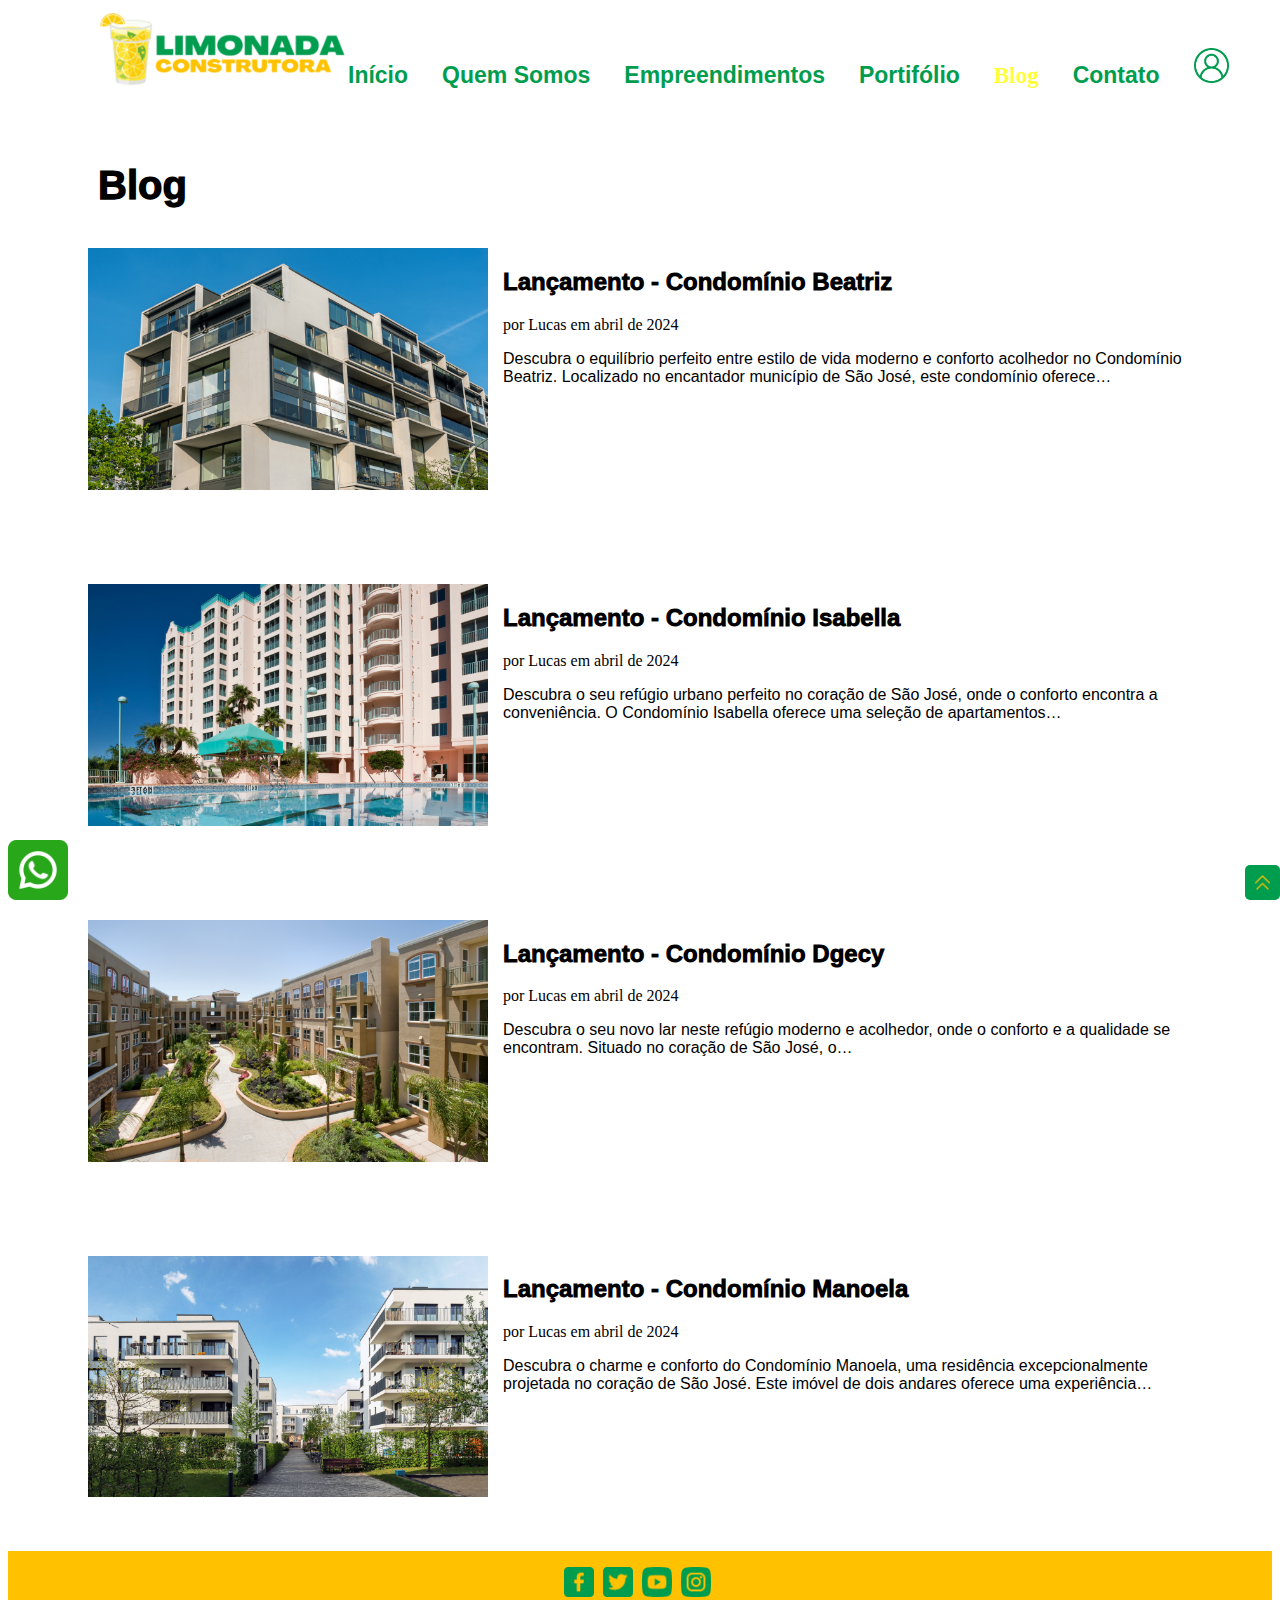
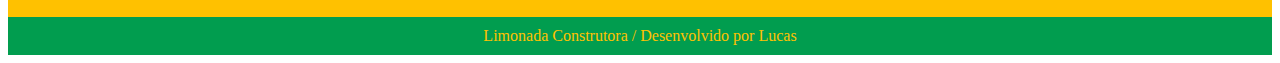
<file: blog.html>
<!DOCTYPE html>
<html lang="en">

<head>
    <meta charset="UTF-8">
    <meta name="viewport" content="width=device-width, initial-scale=1.0">
    <title>Blog</title>
    <link rel="stylesheet" href="blog.css">
</head>

<body>
    <div class="container">
        <a href="#">
            <img class="limonadaImg" src="limonada.png" alt="limonada">
        </a>

        <div class="grid">
            <a class="botoes" href="index.html">Início</a>
            <a class="botoes" href="quem_somos.html">Quem Somos</a>
            <a class="botoes" href="empreendimentos.html">Empreendimentos</a>
            <a class="botoes" href="portifolio.html">Portifólio</a>
            <a class="inicio" href="blog.html">Blog</a>
            <a class="botoes" href="contato.html">Contato</a>
            <a href="perfil.html">
                <img class="imageUser" src="user.png" alt="">
            </a>
        </div>
    </div>

    <p class="blog">Blog</p>

    <div class="ftDescricaoLadoLado">
        <a href="lancamentoCondominioBeatriz.html">
            <img class="imgDescricao" src="IMG_7584.PNG" alt="Condomínio Beatriz">
        </a>
        <div>
            <h2>Lançamento - Condomínio Beatriz</h2>
            <p class="criador">por Lucas em abril de 2024</p>
            <p class="descricaoFoto">Descubra o equilíbrio perfeito entre estilo de vida moderno e conforto acolhedor no
                Condomínio Beatriz. Localizado no encantador município de São José, este condomínio oferece…
            </p>
        </div>
    </div>

    <div class="ftDescricaoLadoLado2">
        <a href="lancamentoCondominioIsabella.html">
            <img class="imgDescricao" src="IMG_7587.PNG" alt="Condomínio Beatriz">
        </a>
        <div>
            <h2>Lançamento - Condomínio Isabella</h2>
            <p class="criador">por Lucas em abril de 2024</p>
            <p class="descricaoFoto">Descubra o seu refúgio urbano perfeito no coração de São José, onde o conforto
                encontra a conveniência. O Condomínio Isabella oferece uma seleção de apartamentos…
            </p>
        </div>
    </div>

    <div class="ftDescricaoLadoLado2">
        <a href="lancamentoCondominioDgecy.html">
            <img class="imgDescricao" src="IMG_7586.PNG" alt="Condomínio Beatriz">
        </a>
        <div>
            <h2>Lançamento - Condomínio Dgecy</h2>
            <p class="criador">por Lucas em abril de 2024</p>
            <p class="descricaoFoto">Descubra o seu novo lar neste refúgio moderno e acolhedor, onde o conforto e a
                qualidade se encontram. Situado no coração de São José, o…
            </p>
        </div>
    </div>

    <div class="ftDescricaoLadoLado2">
        <a href="lancamentoCondominioManoela.html">
            <img class="imgDescricao" src="IMG_7585.PNG" alt="Condomínio Beatriz">
        </a>
        <div>
            <h2>
                Lançamento - Condomínio Manoela</h2>
            <p class="criador">por Lucas em abril de 2024</p>
            <p class="descricaoFoto">Descubra o charme e conforto do Condomínio Manoela, uma residência excepcionalmente
                projetada no coração de São José. Este imóvel de dois andares oferece uma experiência…
            </p>
        </div>
    </div>

    <footer class="footerAmarelo">
        <img class="imagemFooter" src="facebook.png" alt="facebook">
        <img class="imagemFooter" src="twitter.png" alt="twitter">
        <img class="imagemFooter" src="youtube.png" alt="youtube">
        <a href="https://www.instagram.com/lucas__l7">
            <img class="imagemFooter" src="instagram.png" alt="instagram">
        </a>
    </footer>
    <footer class="footerVerde">Limonada Construtora / Desenvolvido por Lucas</footer>
    <div class="containerImagem">
        <a href="#">
            <img class="canto-inferior-direito" src="setas.png" alt="Imagem">
        </a>
    </div>
    <div class="containerImagem">
        <a href="#">
            <img class="canto-inferior-esquerdo" src="whatsapp.png" alt="Imagem">
        </a>
    </div>

</body>
</html>
</file>
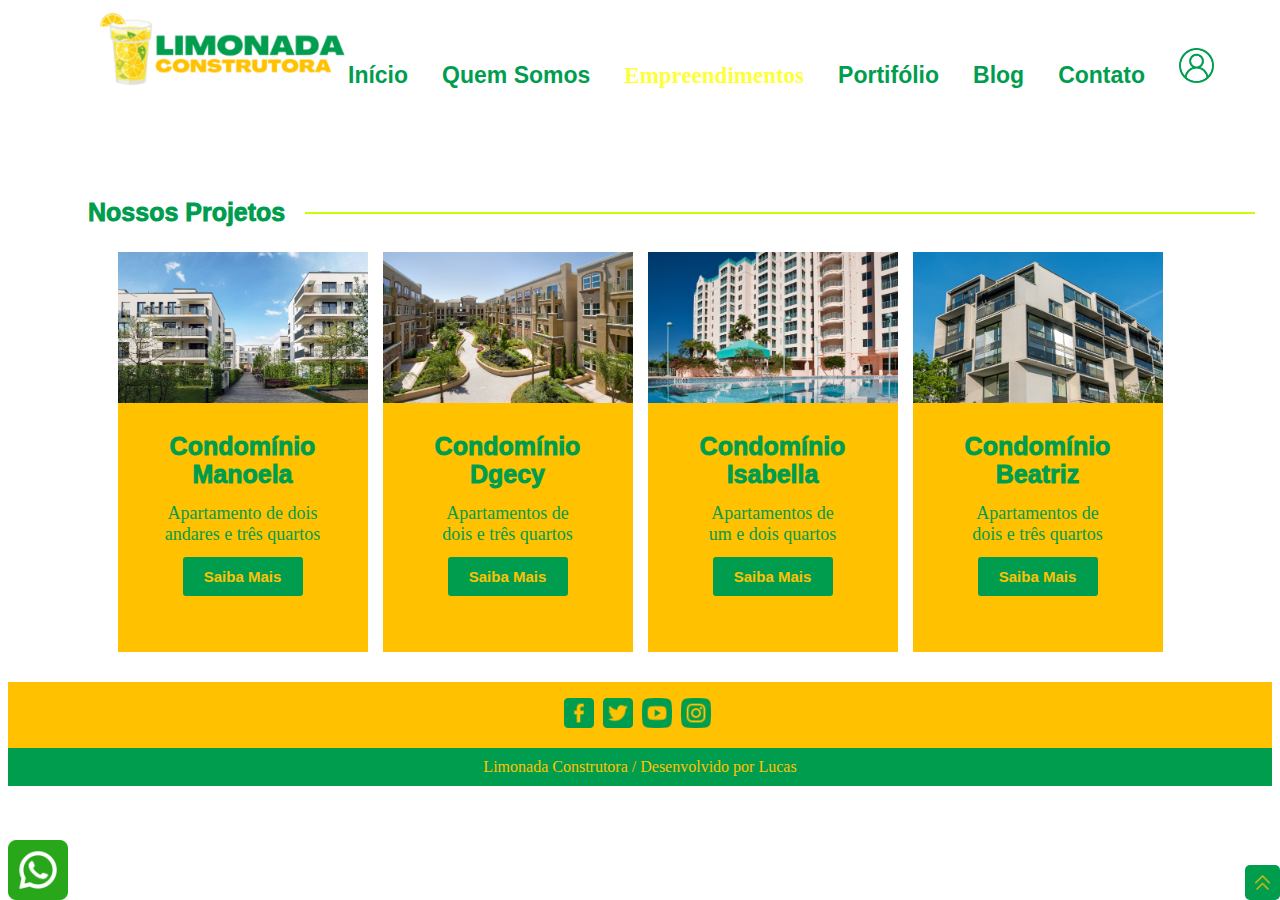
<file: empreendimentos.html>
<!DOCTYPE html>
<html lang="en">

<head>
    <meta charset="UTF-8">
    <meta name="viewport" content="width=device-width, initial-scale=1.0">
    <title>Empreendimentos</title>
    <link rel="stylesheet" href="empreendimentos.css">
</head>

<body>
    <div class="container">
        <a href="#">
            <img class="limonadaImg" src="limonada.png" alt="limonada">
        </a>

        <div class="grid">
            <a class="botoes" href="index.html">Início</a>
            <a class="botoes" href="quem_somos.html">Quem Somos</a>
            <a class="inicio" href="empreendimentos.html">Empreendimentos</a>
            <a class="botoes" href="portifolio.html">Portifólio</a>
            <a class="botoes" href="blog.html">Blog</a>
            <a class="botoes" href="contato.html">Contato</a>
            <a href="perfil.html">
                <img class="imageUser" src="user.png" alt="">
            </a>
        </div>
    </div>

    <div class="divNossosProjetos">
        <h3 class="nossosProjetos">Nossos Projetos</h3>
        <img class="linhaAmarela" src="linhaHorizontal.png" alt="linhaHorizontal">
    </div>

    <div class="divPredios">
        <div class="predio1">
            <img class="predio" src="IMG_7585.PNG" alt="predio">
            <p class="descricaoFoto">Condomínio </p>
            <p class="descricaoFoto2">Manoela</p>
            <p class="descricaoFoto3">Apartamento de dois</p>
            <p class="descricaoFoto4"> andares e três quartos</p>
            <div class="divSaibaMaisPredios">
                <a class="centralizaTag" href="lancamentoCondominioManoela.html">
                    <button class="botaoSaibaMais">Saiba Mais</button>
                </a>
            </div>
        </div>

        <div class="predio2">
            <img class="predio" src="IMG_7586.PNG" alt="predio">
            <p class="descricaoFoto">Condomínio </p>
            <p class="descricaoFoto2">Dgecy</p>
            <p class="descricaoFoto3">Apartamentos de </p>
            <p class="descricaoFoto4">dois e três quartos</p>
            <div class="divSaibaMaisPredios">
                <a class="centralizaTag" href="lancamentoCondominioDgecy.html">
                    <button class="botaoSaibaMais">Saiba Mais</button>
                </a>
            </div>
        </div>

        <div class="predio3">
            <img class="predio" src="IMG_7587.PNG" alt="predio">
            <p class="descricaoFoto">Condomínio </p>
            <p class="descricaoFoto2">Isabella</p>
            <p class="descricaoFoto3">Apartamentos de </p>
            <p class="descricaoFoto4">um e dois quartos</p>
            <div class="divSaibaMaisPredios">
                <div class="divSaibaMaisPredios">
                    <a class="centralizaTag" href="lancamentoCondominioIsabella.html">
                        <button class="botaoSaibaMais">Saiba Mais</button>
                    </a>
                </div>
            </div>
        </div>

        <div class="predio4">
            <img class="predio" src="IMG_7584.PNG" alt="predio">
            <p class="descricaoFoto">Condomínio </p>
            <p class="descricaoFoto2">Beatriz</p>
            <p class="descricaoFoto3">Apartamentos de</p>
            <p class="descricaoFoto4"> dois e três quartos</p>
            <div class="divSaibaMaisPredios">
                <a class="centralizaTag" href="lancamentoCondominioBeatriz.html">
                    <button class="botaoSaibaMais">Saiba Mais</button>
                </a>
            </div>
        </div>
    </div>

    <footer class="footerAmarelo">
        <img class="imagemFooter" src="facebook.png" alt="facebook">
        <img class="imagemFooter" src="twitter.png" alt="twitter">
        <img class="imagemFooter" src="youtube.png" alt="youtube">
        <a href="https://www.instagram.com/lucas__l7">
            <img class="imagemFooter" src="instagram.png" alt="instagram">
        </a>
    </footer>

    <footer class="footerVerde">Limonada Construtora / Desenvolvido por Lucas</footer>

    <div class="containerImagem">
        <a href="#">
            <img class="canto-inferior-direito" src="setas.png" alt="Imagem">
        </a>
    </div>

    <div class="containerImagem">
        <img class="canto-inferior-esquerdo" src="whatsapp.png" alt="Imagem">
    </div>
</body>
</file>
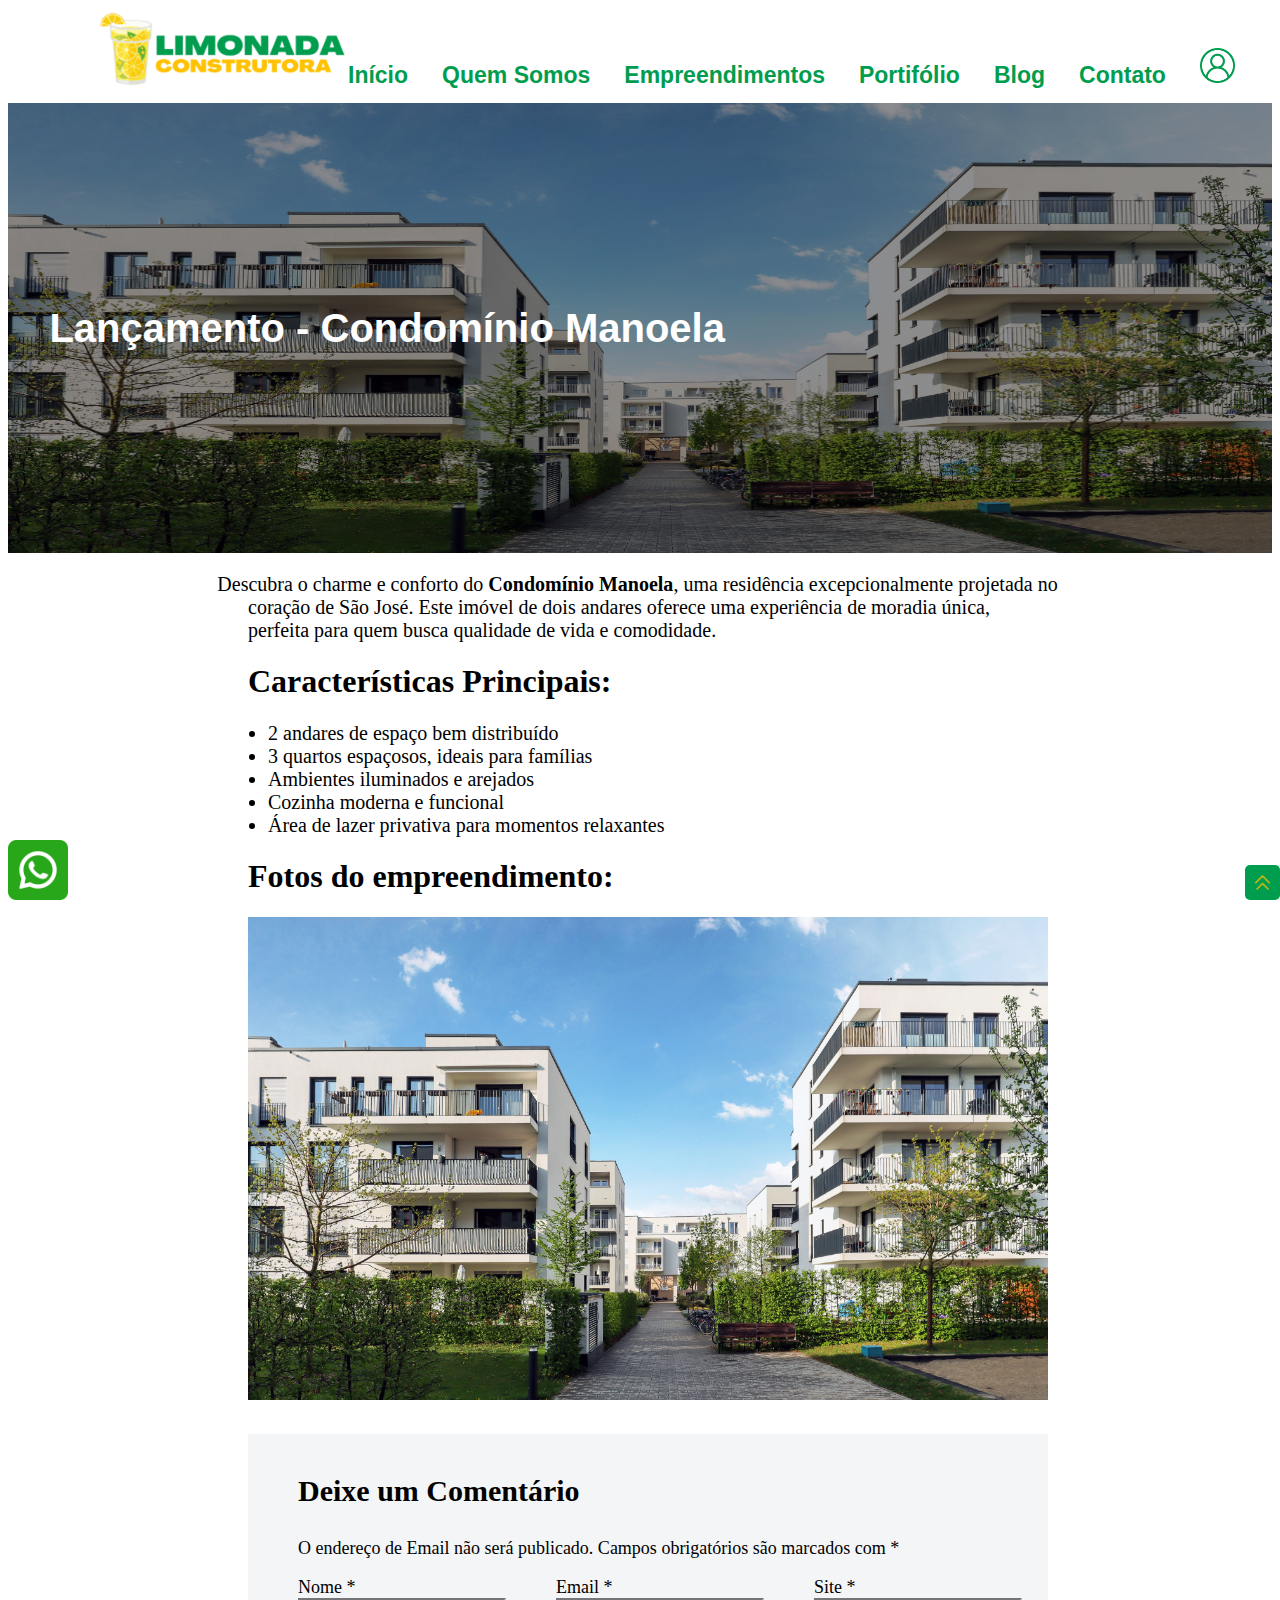
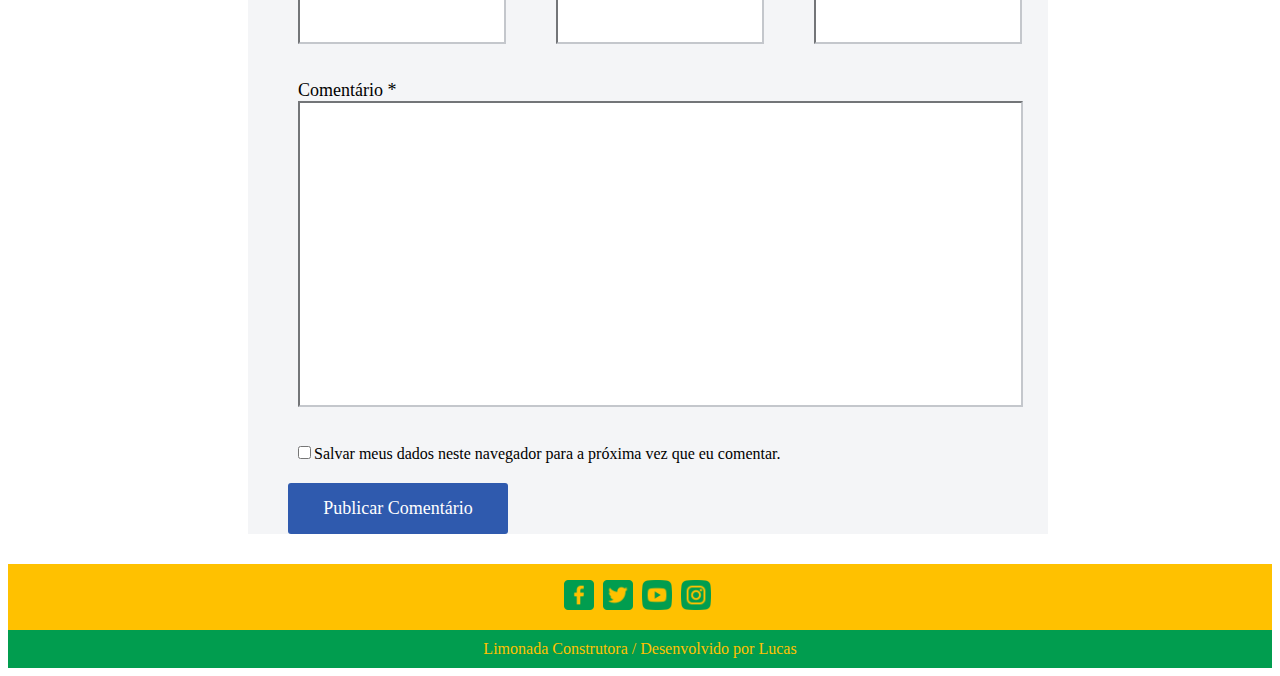
<file: lancamento.html>
<!DOCTYPE html>
<html lang="en">

<head>
    <meta charset="UTF-8">
    <meta name="viewport" content="width=device-width, initial-scale=1.0">
    <title>Lançamento</title>
    <link rel="stylesheet" href="lancamento.css">
</head>

<body>
    <div class="container">
        <a href="#">
            <img class="limonadaImg" src="limonada.png" alt="limonada">
        </a>

        <div class="grid">
            <a class="botoes" href="index.html">Início</a>
            <a class="botoes" href="quem_somos.html">Quem Somos</a>
            <a class="botoes" href="empreendimentos.html">Empreendimentos</a>
            <a class="botoes" href="portifolio.html">Portifólio</a>
            <a class="botoes" href="blog.html">Blog</a>
            <a class="botoes" href="contato.html">Contato</a>
            <a href="perfil.html">
                <img class="imageUser" src="user.png" alt="">
            </a>
        </div>
    </div>

    <div class="ftPredio">
        <img class="engenheiroFoto" src="lancamentoPredio.png" alt="engenheiros">
        <div class="corzinha"></div>
        <div class="texto-sobre-imagem">
            Lançamento - Condomínio Manoela
        </div>
    </div>

    <div class="divDescricao">
        <p class="texto">Descubra o charme e conforto do</p>
        <p class="textoManoela">Condomínio Manoela</p>
        <p class="texto">, uma residência excepcionalmente projetada no
    </div>
    <p class="texto2">coração de São José. Este imóvel de dois andares oferece uma experiência de moradia única, </p>
    <p class="texto2">perfeita para quem busca qualidade de vida e comodidade.</p>

    <h1>Características Principais:</h1>

    <ul>
        <li>2 andares de espaço bem distribuído</li>
        <li>3 quartos espaçosos, ideais para famílias</li>
        <li>Ambientes iluminados e arejados</li>
        <li>Cozinha moderna e funcional</li>
        <li>Área de lazer privativa para momentos relaxantes</li>
    </ul>

    <h1>Fotos do empreendimento:</h1>
    <div class="divCentralizaPredio">
        <img class="predioLancamento" src="lancamentoPredio.png" alt="predio">
    </div>

    <div class="divAvaliacao">
        <p class="comentario">Deixe um Comentário</p>
        <p class="descricaoComentario">O endereço de Email não será publicado. Campos obrigatórios são marcados com *
        </p>
        <div class="ladoLado">
            <div class="separacao"> <label class="nome" for="nome">Nome *</label>
                <input class="tamanhoInput" type="text" id="nomeComentario" name="nomeComentario" required><br><br>
            </div>
            <div class="separacao"> <label class="nome" for="email">Email *</label>
                <input class="tamanhoInput" type="text" id="email" name="email" required><br><br>
            </div>
            <div class="separacao">
                <label class="nome" for="site">Site *</label>
                <input class="tamanhoInput" type="text" id="site" name="site" required><br><br>
            </div>
        </div>

        <div class="divComentario">
            <label class="comentarioLabel" for="comentario">Comentário *</label>
            <input class="labelComentario" type="text" id="comentario" name="comentario" required><br><br>
        </div>
        <div class="publicaComentario">
            <div>
                <input class="checkbox" type="checkbox">Salvar meus dados neste navegador para a próxima vez que eu
                comentar.
            </div>
            <a class="botaoPublicaComentario" href="#">Publicar Comentário</a>
        </div>
    </div>

    <footer class="footerAmarelo">
        <img class="imagemFooter" src="facebook.png" alt="facebook">
        <img class="imagemFooter" src="twitter.png" alt="twitter">
        <img class="imagemFooter" src="youtube.png" alt="youtube">
        <a href="https://www.instagram.com/lucas__l7">
            <img class="imagemFooter" src="instagram.png" alt="instagram">
        </a>
    </footer>

    <footer class="footerVerde">Limonada Construtora / Desenvolvido por Lucas</footer>
    <div class="containerImagem">
        <a href="#">
            <img class="canto-inferior-direito" src="setas.png" alt="Imagem">
        </a>
    </div>

    <div class="containerImagem">
        <img class="canto-inferior-esquerdo" src="whatsapp.png" alt="Imagem">
    </div>
</body>

</html>
</file>
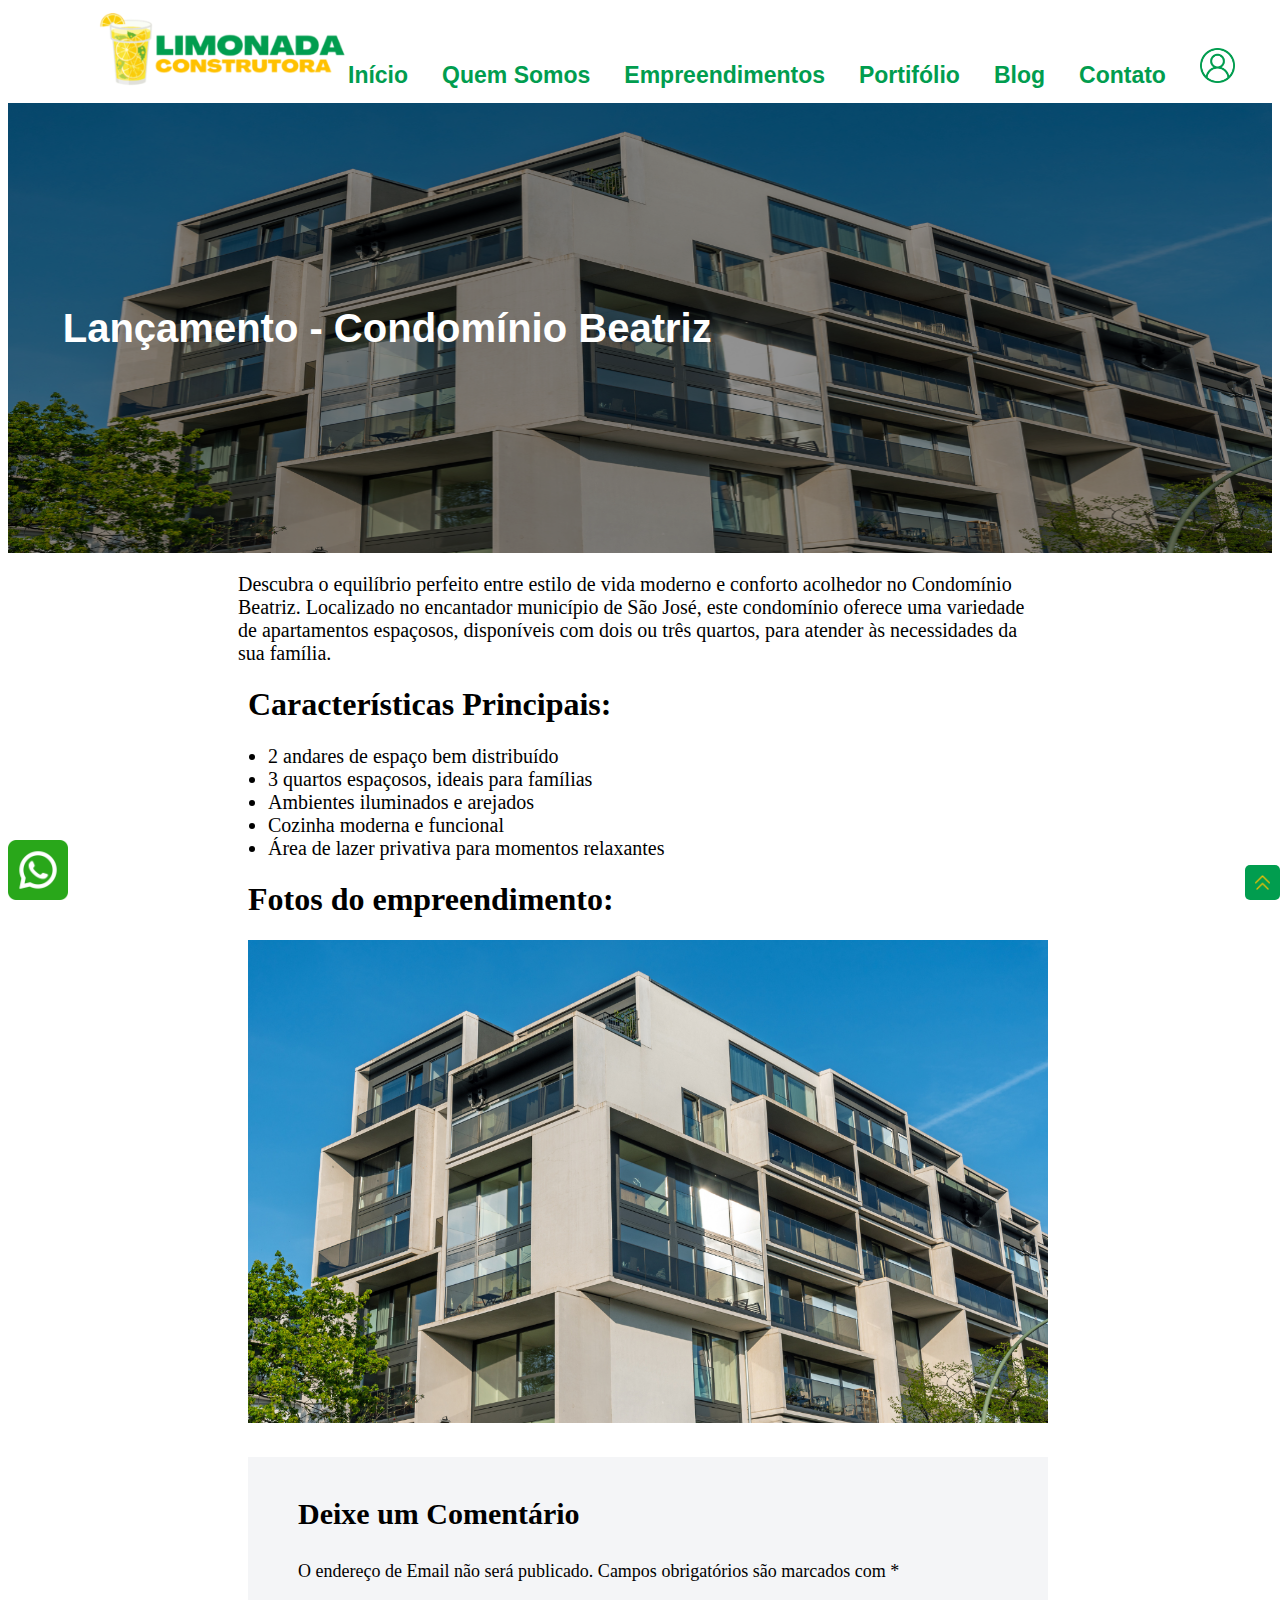
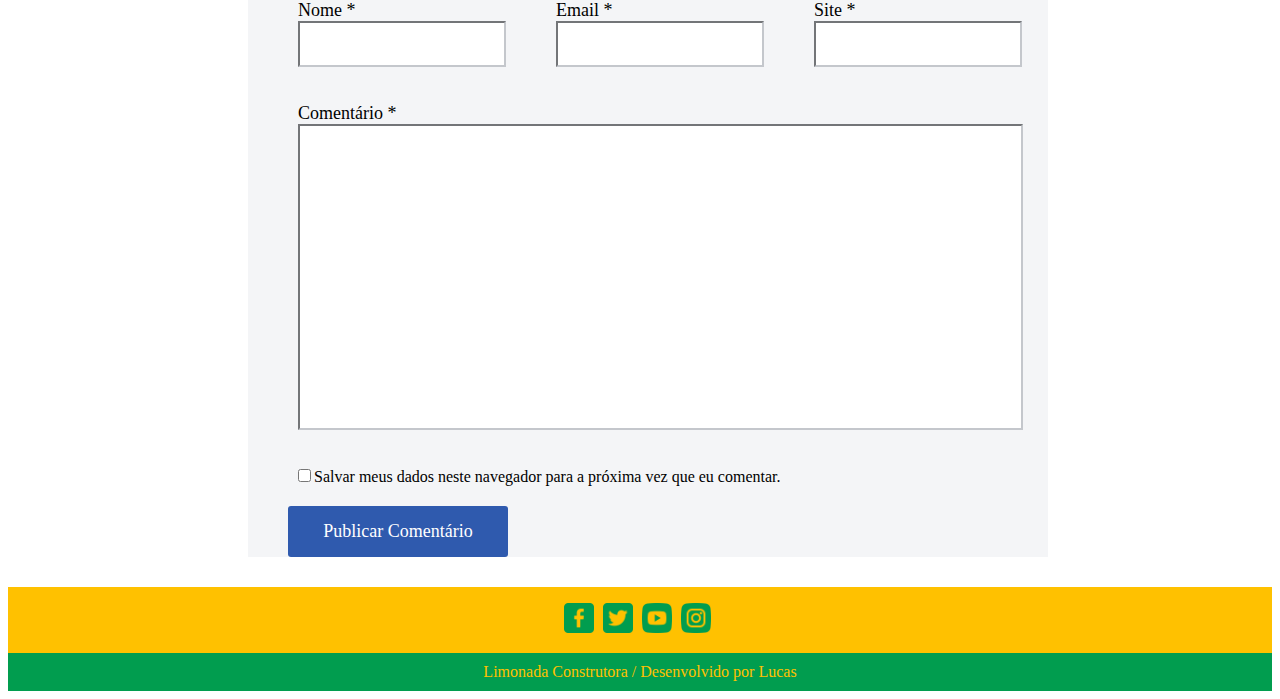
<file: lancamentoCondominioBeatriz.html>
<!DOCTYPE html>
<html lang="en">

<head>
    <meta charset="UTF-8">
    <meta name="viewport" content="width=device-width, initial-scale=1.0">
    <title>Lançamento</title>
    <link rel="stylesheet" href="lancamentoCondominioBeatriz.css">
</head>

<body>
    <div class="container">
        <a href="#">
            <img class="limonadaImg" src="limonada.png" alt="limonada">
        </a>

        <div class="grid">
            <a class="botoes" href="index.html">Início</a>
            <a class="botoes" href="quem_somos.html">Quem Somos</a>
            <a class="botoes" href="empreendimentos.html">Empreendimentos</a>
            <a class="botoes" href="portifolio.html">Portifólio</a>
            <a class="botoes" href="blog.html">Blog</a>
            <a class="botoes" href="contato.html">Contato</a>
            <a href="perfil.html">
                <img class="imageUser" src="user.png" alt="">
            </a>
        </div>
    </div>

    <div class="ftPredio">
        <img class="engenheiroFoto" src="IMG_7584.PNG" alt="engenheiros">
        <div class="corzinha"></div>
        <div class="texto-sobre-imagem">
            Lançamento - Condomínio Beatriz
        </div>
    </div>

    <div class="divDescricao">
        <p class="texto">Descubra o equilíbrio perfeito entre estilo de vida moderno e conforto acolhedor no Condomínio
            Beatriz. Localizado no encantador município de São José, este condomínio oferece uma variedade de
            apartamentos espaçosos, disponíveis com dois ou três quartos, para atender às necessidades da sua família.
        </p>
    </div>

    <h1>Características Principais:</h1>

    <ul>
        <li>2 andares de espaço bem distribuído</li>
        <li>3 quartos espaçosos, ideais para famílias</li>
        <li>Ambientes iluminados e arejados</li>
        <li>Cozinha moderna e funcional</li>
        <li>Área de lazer privativa para momentos relaxantes</li>
    </ul>

    <h1>Fotos do empreendimento:</h1>
    <div class="divCentralizaPredio">
        <img class="predioLancamento" src="IMG_7584.PNG" alt="predio">
    </div>

    <div class="divAvaliacao">
        <p class="comentario">Deixe um Comentário</p>
        <p class="descricaoComentario">O endereço de Email não será publicado. Campos obrigatórios são marcados com *
        </p>
        <div class="ladoLado">
            <div class="separacao"> <label class="nome" for="nome">Nome *</label>
                <input class="tamanhoInput" type="text" id="nomeComentario" name="nomeComentario" required><br><br>
            </div>
            <div class="separacao"> <label class="nome" for="email">Email *</label>
                <input class="tamanhoInput" type="text" id="email" name="email" required><br><br>
            </div>
            <div class="separacao">
                <label class="nome" for="site">Site *</label>
                <input class="tamanhoInput" type="text" id="site" name="site" required><br><br>
            </div>
        </div>

        <div class="divComentario">
            <label class="comentarioLabel" for="comentario">Comentário *</label>
            <input class="labelComentario" type="text" id="comentario" name="comentario" required><br><br>
        </div>
        <div class="publicaComentario">
            <div>
                <input class="checkbox" type="checkbox">Salvar meus dados neste navegador para a próxima vez que eu
                comentar.
            </div>
            <a class="botaoPublicaComentario" href="#">Publicar Comentário</a>
        </div>
    </div>

    <footer class="footerAmarelo">
        <img class="imagemFooter" src="facebook.png" alt="facebook">
        <img class="imagemFooter" src="twitter.png" alt="twitter">
        <img class="imagemFooter" src="youtube.png" alt="youtube">
        <a href="https://www.instagram.com/lucas__l7">
            <img class="imagemFooter" src="instagram.png" alt="instagram">
        </a>
    </footer>

    <footer class="footerVerde">Limonada Construtora / Desenvolvido por Lucas</footer>
    <div class="containerImagem">
        <a href="#">
            <img class="canto-inferior-direito" src="setas.png" alt="Imagem">
        </a>
    </div>

    <div class="containerImagem">
        <img class="canto-inferior-esquerdo" src="whatsapp.png" alt="Imagem">
    </div>
</body>

</html>
</file>
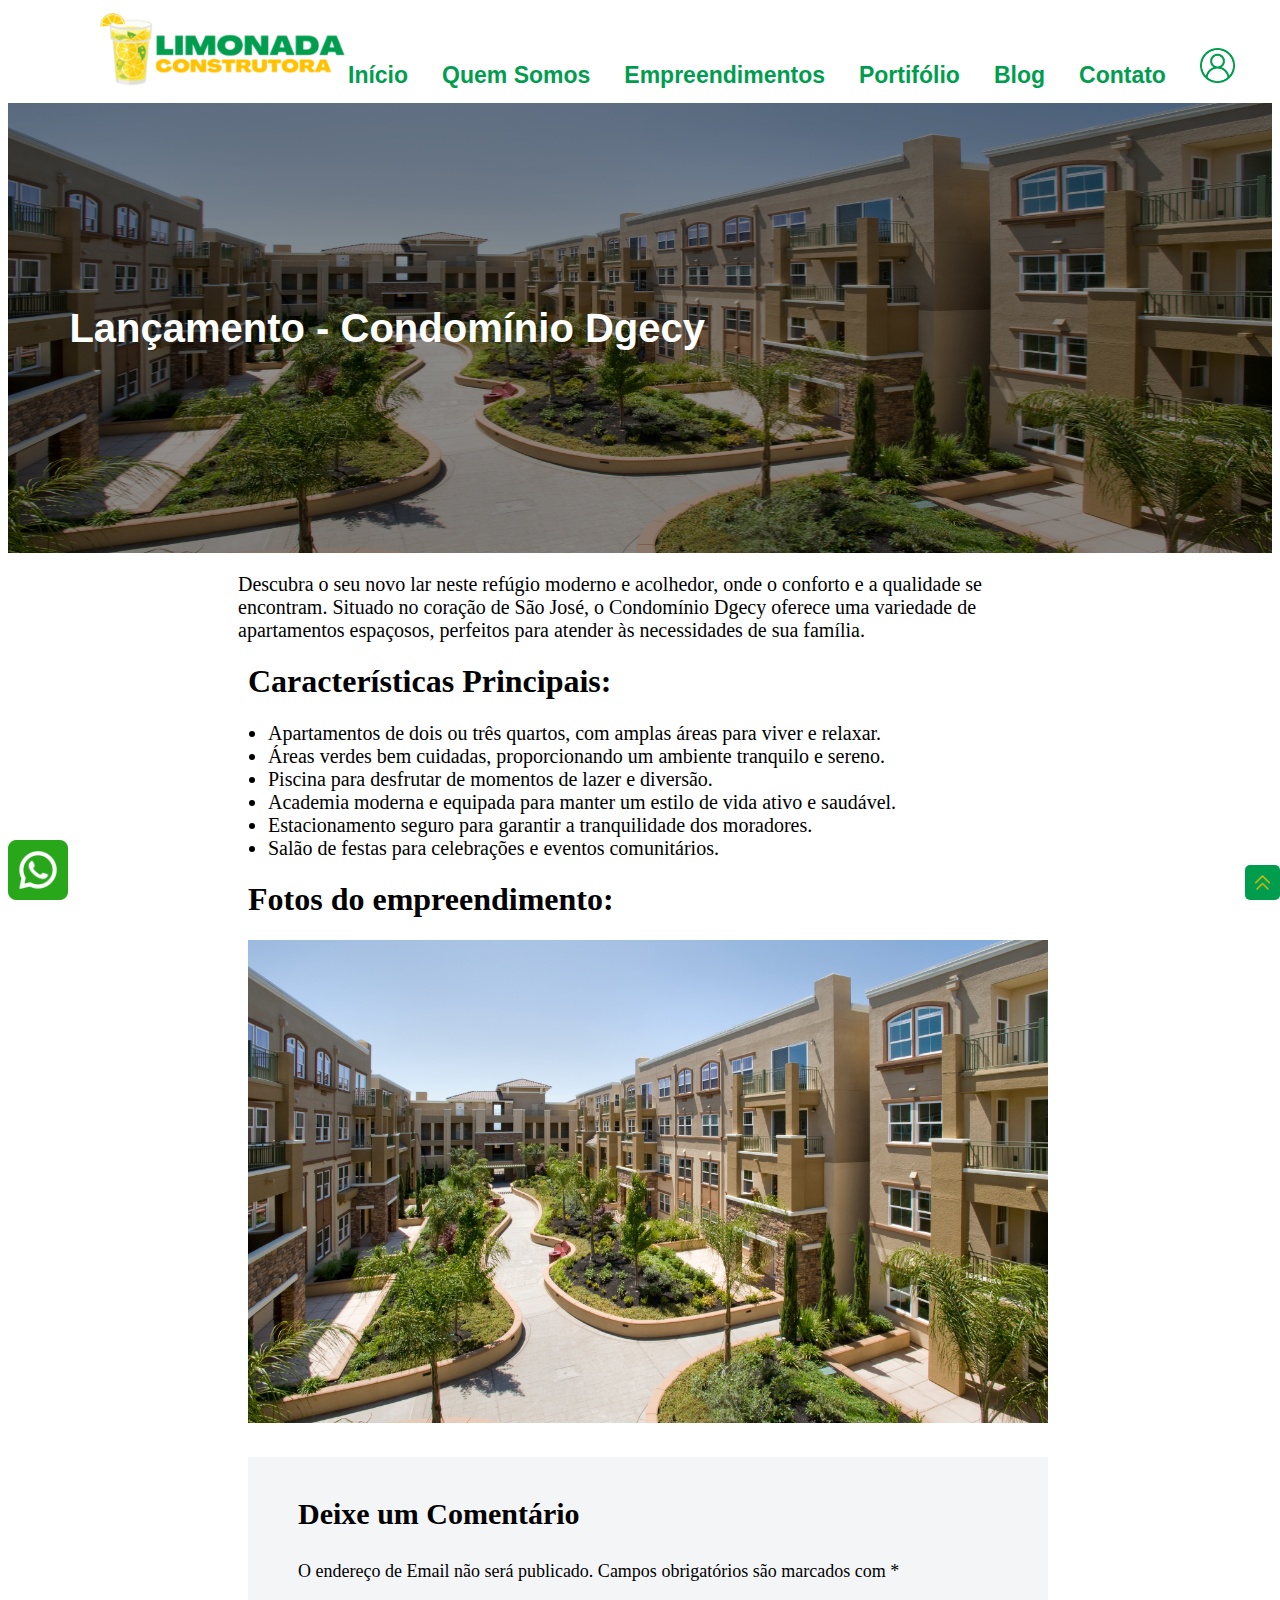
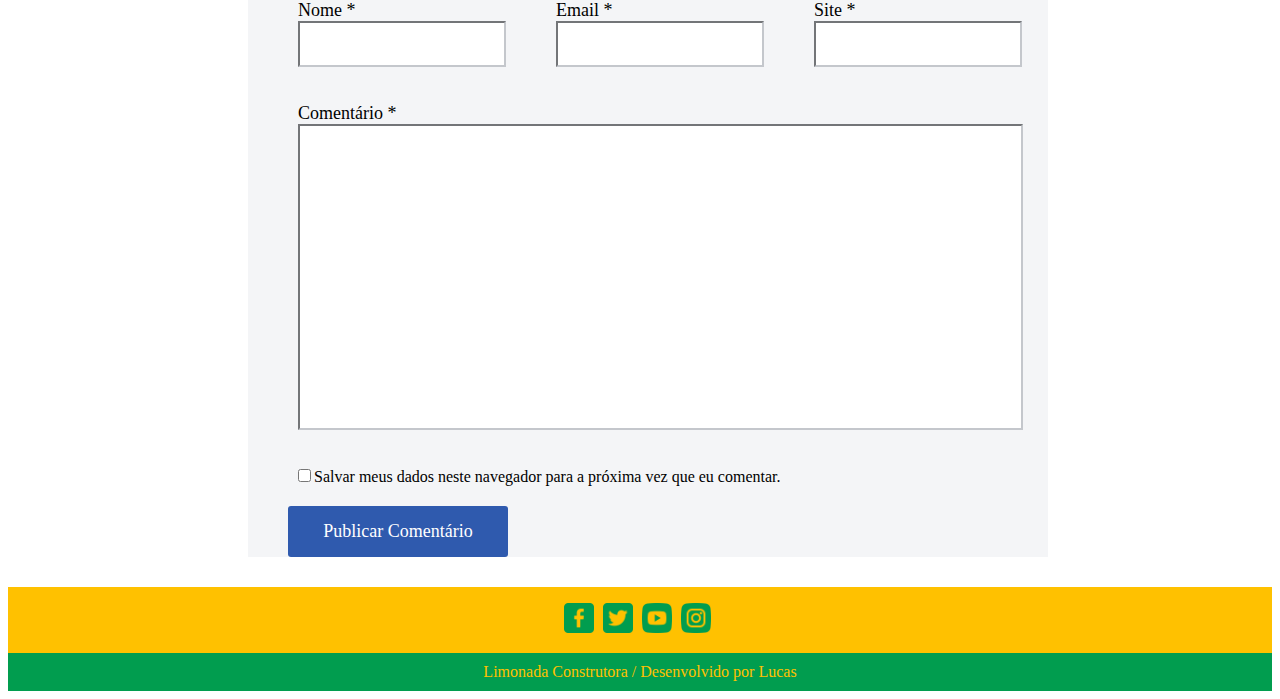
<file: lancamentoCondominioDgecy.html>
<!DOCTYPE html>
<html lang="en">

<head>
    <meta charset="UTF-8">
    <meta name="viewport" content="width=device-width, initial-scale=1.0">
    <title>Lançamento</title>
    <link rel="stylesheet" href="lancamentoCondominioBeatriz.css">
</head>

<body>
    <div class="container">
        <a href="#">
            <img class="limonadaImg" src="limonada.png" alt="limonada">
        </a>

        <div class="grid">
            <a class="botoes" href="index.html">Início</a>
            <a class="botoes" href="quem_somos.html">Quem Somos</a>
            <a class="botoes" href="empreendimentos.html">Empreendimentos</a>
            <a class="botoes" href="portifolio.html">Portifólio</a>
            <a class="botoes" href="blog.html">Blog</a>
            <a class="botoes" href="contato.html">Contato</a>
            <a href="perfil.html">
                <img class="imageUser" src="user.png" alt="">
            </a>
        </div>
    </div>

    <div class="ftPredio">
        <img class="engenheiroFoto" src="IMG_7586.PNG" alt="engenheiros">
        <div class="corzinha"></div>
        <div class="texto-sobre-imagem">Lançamento - Condomínio Dgecy</div>
    </div>

    <div class="divDescricao">
        <p class="texto">Descubra o seu novo lar neste refúgio moderno e acolhedor, onde o conforto e a qualidade se
            encontram. Situado no coração de São José, o Condomínio Dgecy oferece uma variedade de apartamentos
            espaçosos, perfeitos para atender às necessidades de sua família.
        </p>
    </div>

    <h1>Características Principais:</h1>

    <ul>
        <li>Apartamentos de dois ou três quartos, com amplas áreas para viver e relaxar.</li>
        <li>Áreas verdes bem cuidadas, proporcionando um ambiente tranquilo e sereno.</li>
        <li>Piscina para desfrutar de momentos de lazer e diversão.</li>
        <li>Academia moderna e equipada para manter um estilo de vida ativo e saudável.</li>
        <li>Estacionamento seguro para garantir a tranquilidade dos moradores.</li>
        <li>Salão de festas para celebrações e eventos comunitários.</li>
    </ul>

    <h1>Fotos do empreendimento:</h1>
    <div class="divCentralizaPredio">
        <img class="predioLancamento" src="IMG_7586.PNG" alt="predio">
    </div>

    <div class="divAvaliacao">
        <p class="comentario">Deixe um Comentário</p>
        <p class="descricaoComentario">O endereço de Email não será publicado. Campos obrigatórios são marcados com *
        </p>
        <div class="ladoLado">
            <div class="separacao"> <label class="nome" for="nome">Nome *</label>
                <input class="tamanhoInput" type="text" id="nomeComentario" name="nomeComentario" required><br><br>
            </div>
            <div class="separacao"> <label class="nome" for="email">Email *</label>
                <input class="tamanhoInput" type="text" id="email" name="email" required><br><br>
            </div>
            <div class="separacao">
                <label class="nome" for="site">Site *</label>
                <input class="tamanhoInput" type="text" id="site" name="site" required><br><br>
            </div>
        </div>

        <div class="divComentario">
            <label class="comentarioLabel" for="comentario">Comentário *</label>
            <input class="labelComentario" type="text" id="comentario" name="comentario" required><br><br>
        </div>
        <div class="publicaComentario">
            <div>
                <input class="checkbox" type="checkbox">Salvar meus dados neste navegador para a próxima vez que eu
                comentar.
            </div>
            <a class="botaoPublicaComentario" href="#">Publicar Comentário</a>
        </div>
    </div>

    <footer class="footerAmarelo">
        <img class="imagemFooter" src="facebook.png" alt="facebook">
        <img class="imagemFooter" src="twitter.png" alt="twitter">
        <img class="imagemFooter" src="youtube.png" alt="youtube">
        <a href="https://www.instagram.com/lucas__l7">
            <img class="imagemFooter" src="instagram.png" alt="instagram">
        </a>
    </footer>

    <footer class="footerVerde">Limonada Construtora / Desenvolvido por Lucas</footer>
    <div class="containerImagem">
        <a href="#">
            <img class="canto-inferior-direito" src="setas.png" alt="Imagem">
        </a>
    </div>

    <div class="containerImagem">
        <img class="canto-inferior-esquerdo" src="whatsapp.png" alt="Imagem">
    </div>
</body>

</html>
</file>
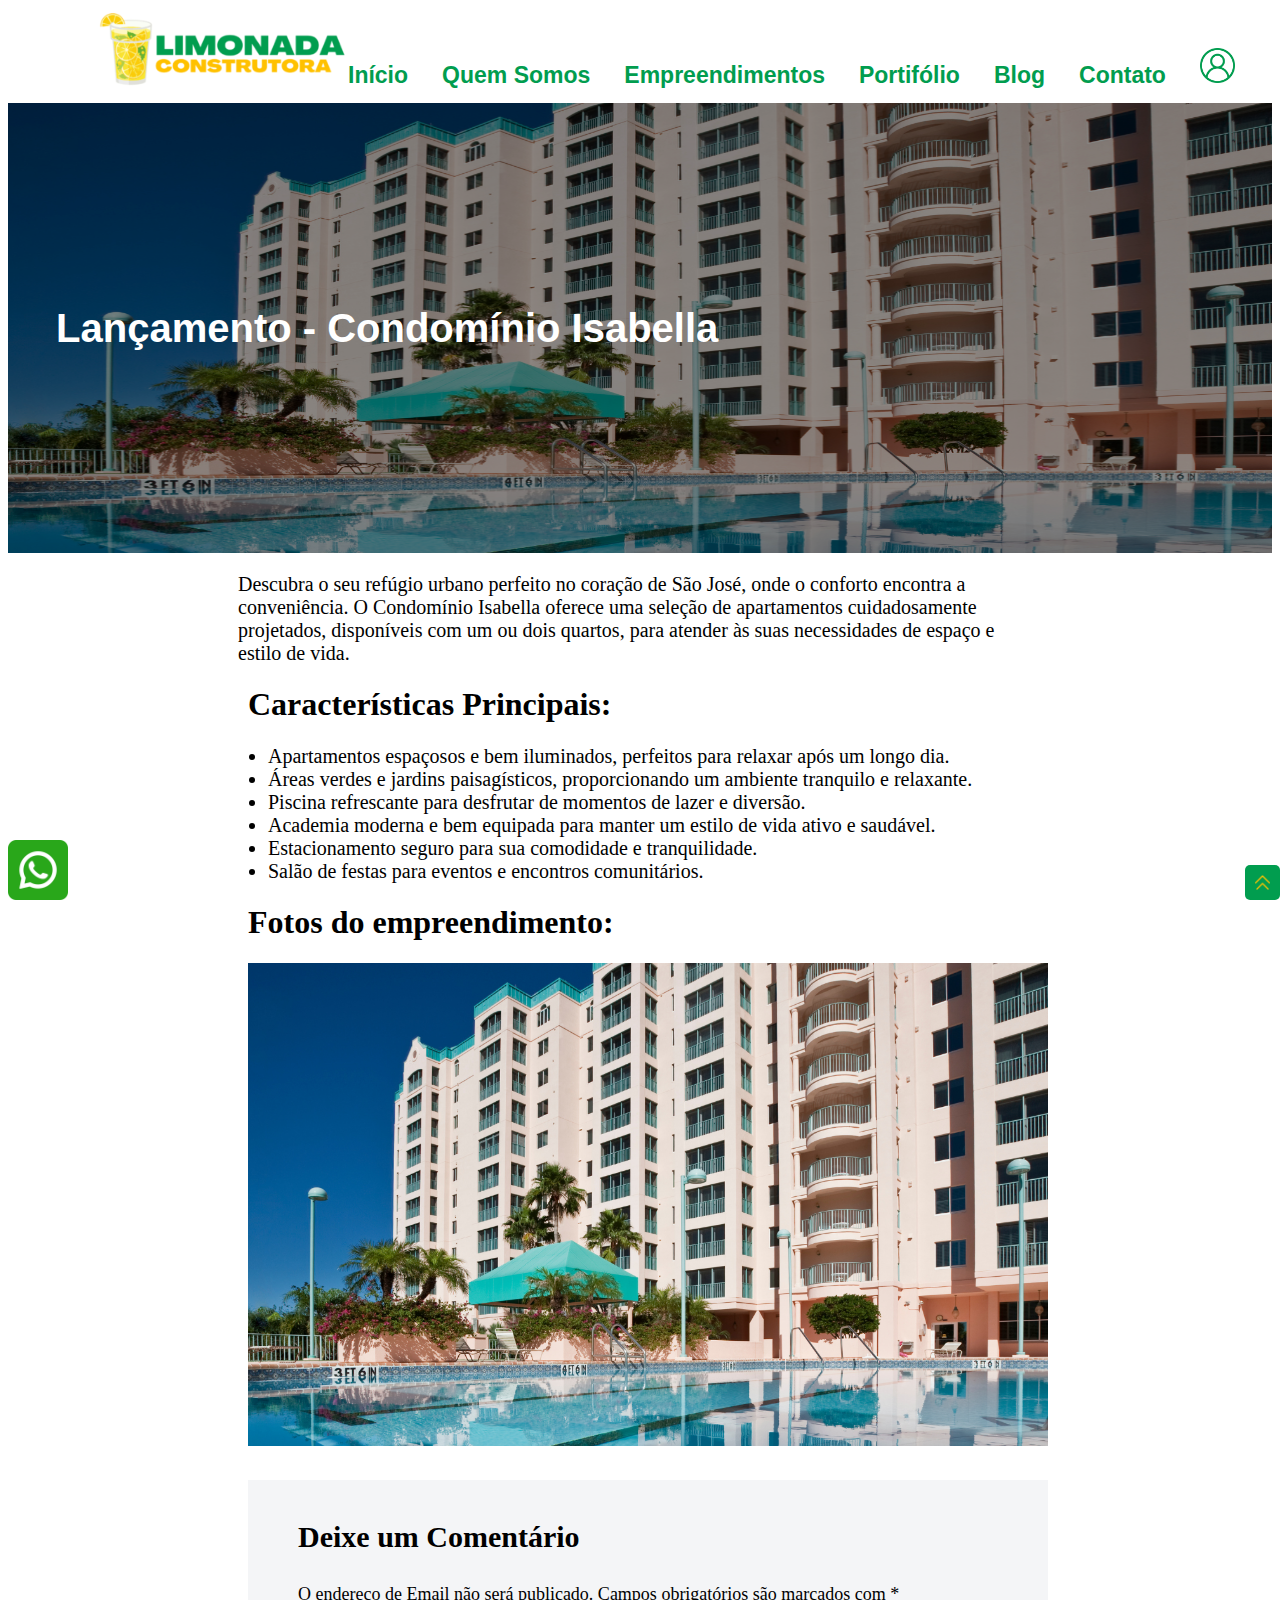
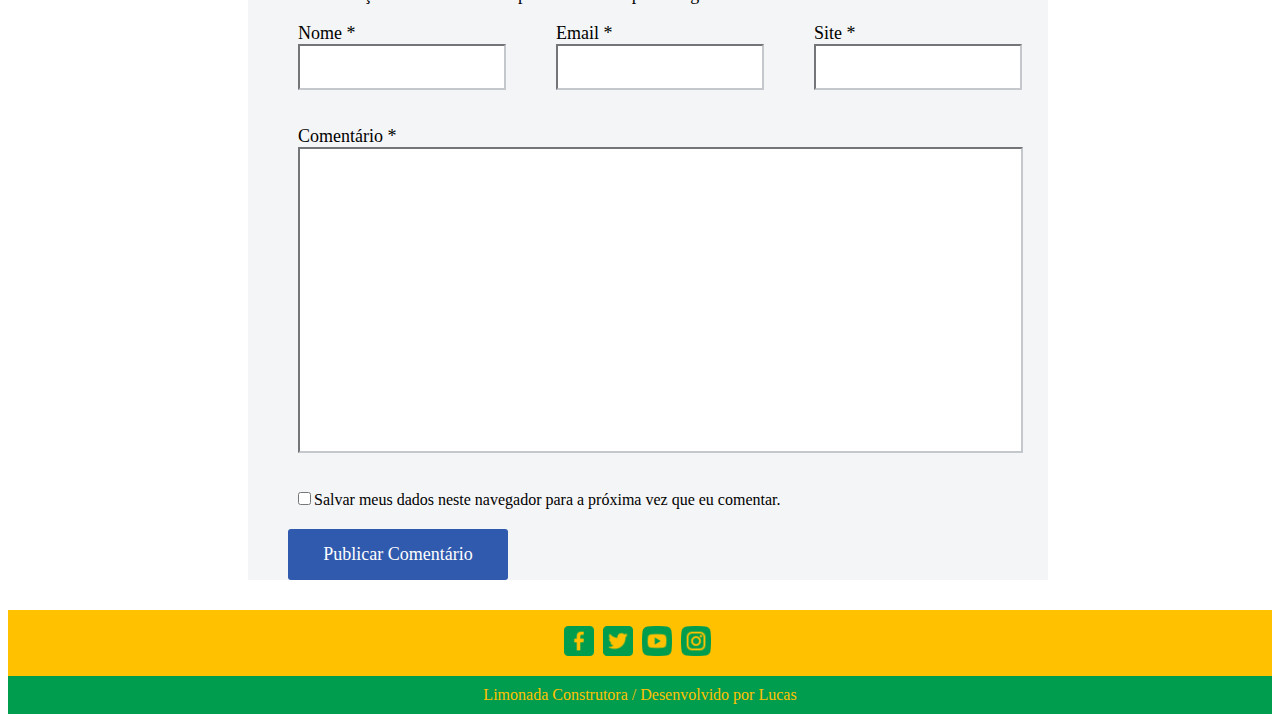
<file: lancamentoCondominioIsabella.html>
<!DOCTYPE html>
<html lang="en">

<head>
    <meta charset="UTF-8">
    <meta name="viewport" content="width=device-width, initial-scale=1.0">
    <title>Lançamento</title>
    <link rel="stylesheet" href="lancamentoCondominioBeatriz.css">
</head>

<body>
    <div class="container">
        <a href="#">
            <img class="limonadaImg" src="limonada.png" alt="limonada">
        </a>

        <div class="grid">
            <a class="botoes" href="index.html">Início</a>
            <a class="botoes" href="quem_somos.html">Quem Somos</a>
            <a class="botoes" href="empreendimentos.html">Empreendimentos</a>
            <a class="botoes" href="portifolio.html">Portifólio</a>
            <a class="botoes" href="blog.html">Blog</a>
            <a class="botoes" href="contato.html">Contato</a>
            <a href="perfil.html">
                <img class="imageUser" src="user.png" alt="">
            </a>
        </div>
    </div>

    <div class="ftPredio">
        <img class="engenheiroFoto" src="IMG_7587.PNG" alt="engenheiros">
        <div class="corzinha"></div>
        <div class="texto-sobre-imagem">Lançamento - Condomínio Isabella
        </div>
    </div>

    <div class="divDescricao">
        <p class="texto">Descubra o seu refúgio urbano perfeito no coração de São José, onde o conforto encontra a
            conveniência. O Condomínio Isabella oferece uma seleção de apartamentos cuidadosamente projetados,
            disponíveis com um ou dois quartos, para atender às suas necessidades de espaço e estilo de vida.
        </p>
    </div>

    <h1>Características Principais:</h1>

    <ul>
        <li>Apartamentos espaçosos e bem iluminados, perfeitos para relaxar após um longo dia.</li>
        <li>Áreas verdes e jardins paisagísticos, proporcionando um ambiente tranquilo e relaxante.</li>
        <li>Piscina refrescante para desfrutar de momentos de lazer e diversão.</li>
        <li>Academia moderna e bem equipada para manter um estilo de vida ativo e saudável.</li>
        <li>Estacionamento seguro para sua comodidade e tranquilidade.</li>
        <li>Salão de festas para eventos e encontros comunitários.</li>
    </ul>

    <h1>Fotos do empreendimento:</h1>
    <div class="divCentralizaPredio">
        <img class="predioLancamento" src="IMG_7587.PNG" alt="predio">
    </div>

    <div class="divAvaliacao">
        <p class="comentario">Deixe um Comentário</p>
        <p class="descricaoComentario">O endereço de Email não será publicado. Campos obrigatórios são marcados com *
        </p>
        <div class="ladoLado">
            <div class="separacao"> <label class="nome" for="nome">Nome *</label>
                <input class="tamanhoInput" type="text" id="nomeComentario" name="nomeComentario" required><br><br>
            </div>
            <div class="separacao"> <label class="nome" for="email">Email *</label>
                <input class="tamanhoInput" type="text" id="email" name="email" required><br><br>
            </div>
            <div class="separacao">
                <label class="nome" for="site">Site *</label>
                <input class="tamanhoInput" type="text" id="site" name="site" required><br><br>
            </div>
        </div>

        <div class="divComentario">
            <label class="comentarioLabel" for="comentario">Comentário *</label>
            <input class="labelComentario" type="text" id="comentario" name="comentario" required><br><br>
        </div>
        <div class="publicaComentario">
            <div>
                <input class="checkbox" type="checkbox">Salvar meus dados neste navegador para a próxima vez que eu
                comentar.
            </div>
            <a class="botaoPublicaComentario" href="#">Publicar Comentário</a>
        </div>
    </div>

    <footer class="footerAmarelo">
        <img class="imagemFooter" src="facebook.png" alt="facebook">
        <img class="imagemFooter" src="twitter.png" alt="twitter">
        <img class="imagemFooter" src="youtube.png" alt="youtube">
        <a href="https://www.instagram.com/lucas__l7">
            <img class="imagemFooter" src="instagram.png" alt="instagram">
        </a>
    </footer>

    <footer class="footerVerde">Limonada Construtora / Desenvolvido por Lucas</footer>
    <div class="containerImagem">
        <a href="#">
            <img class="canto-inferior-direito" src="setas.png" alt="Imagem">
        </a>
    </div>

    <div class="containerImagem">
        <img class="canto-inferior-esquerdo" src="whatsapp.png" alt="Imagem">
    </div>
</body>

</html>
</file>
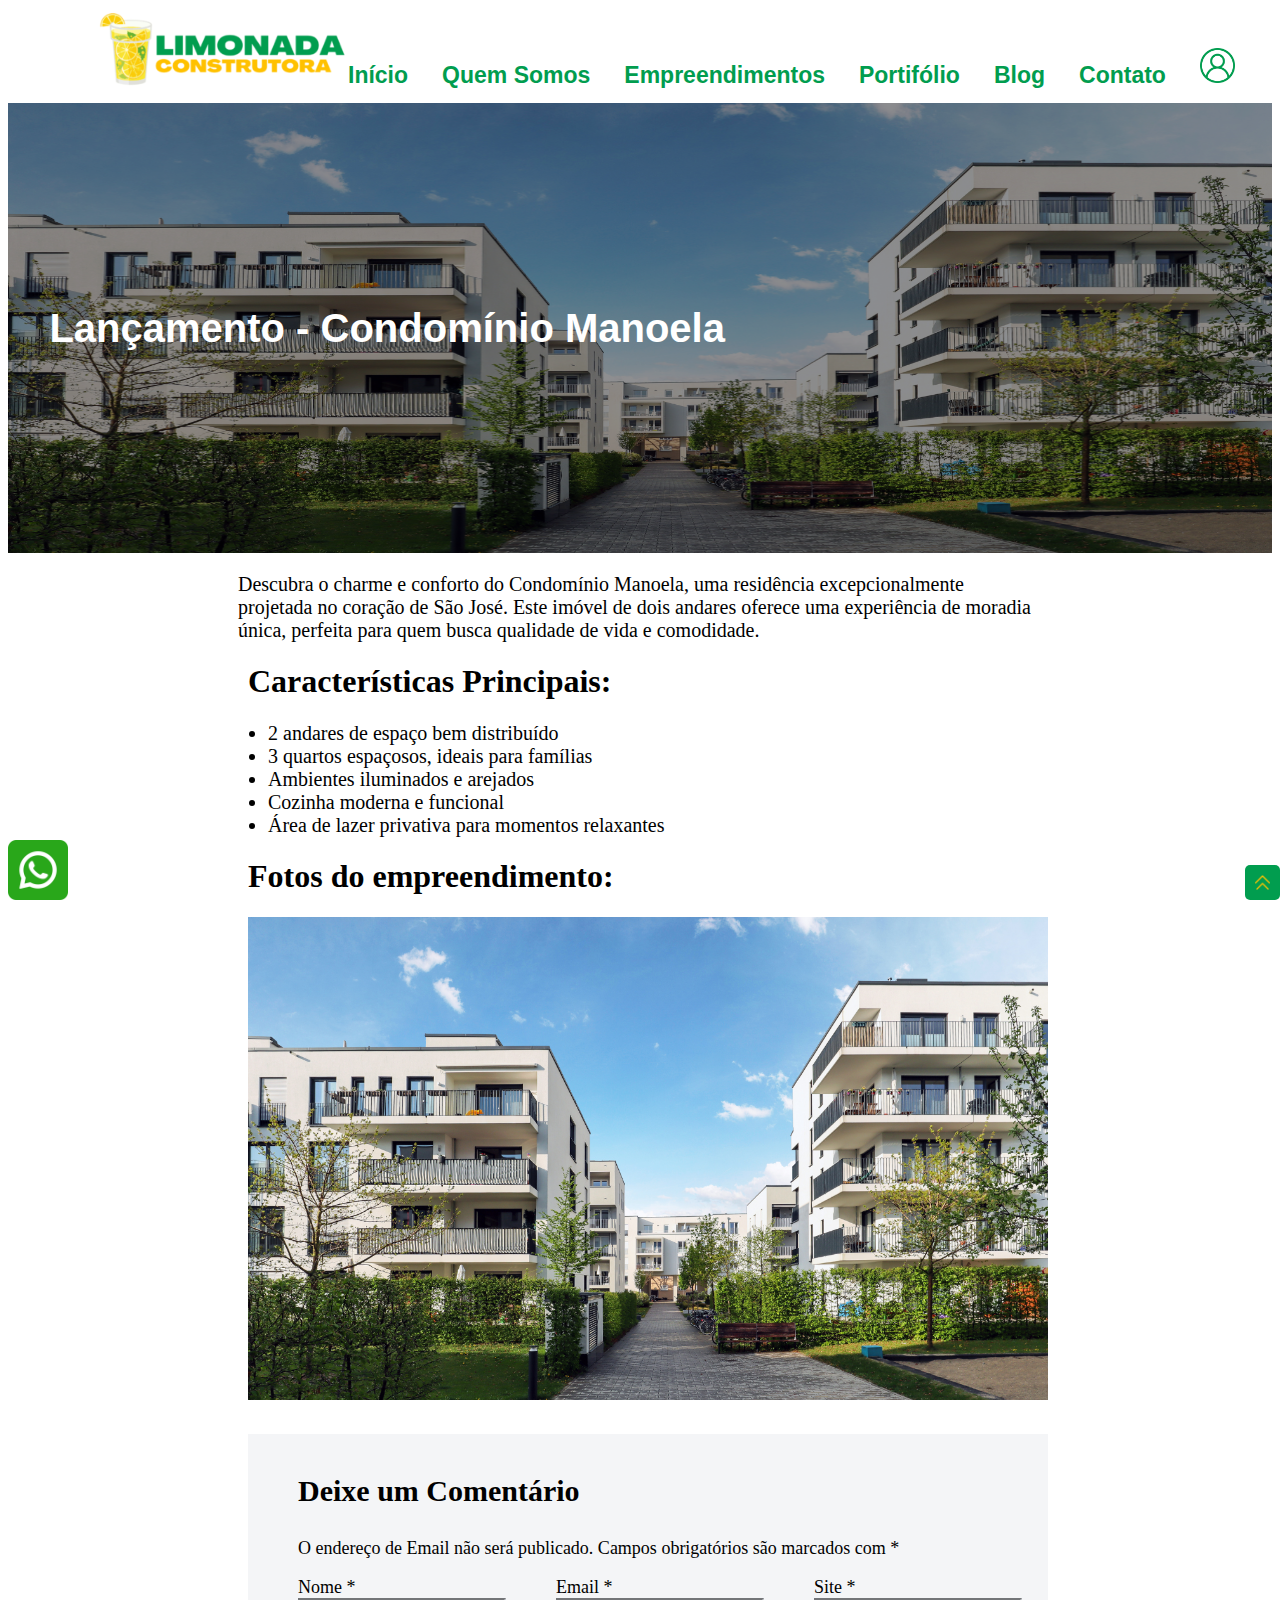
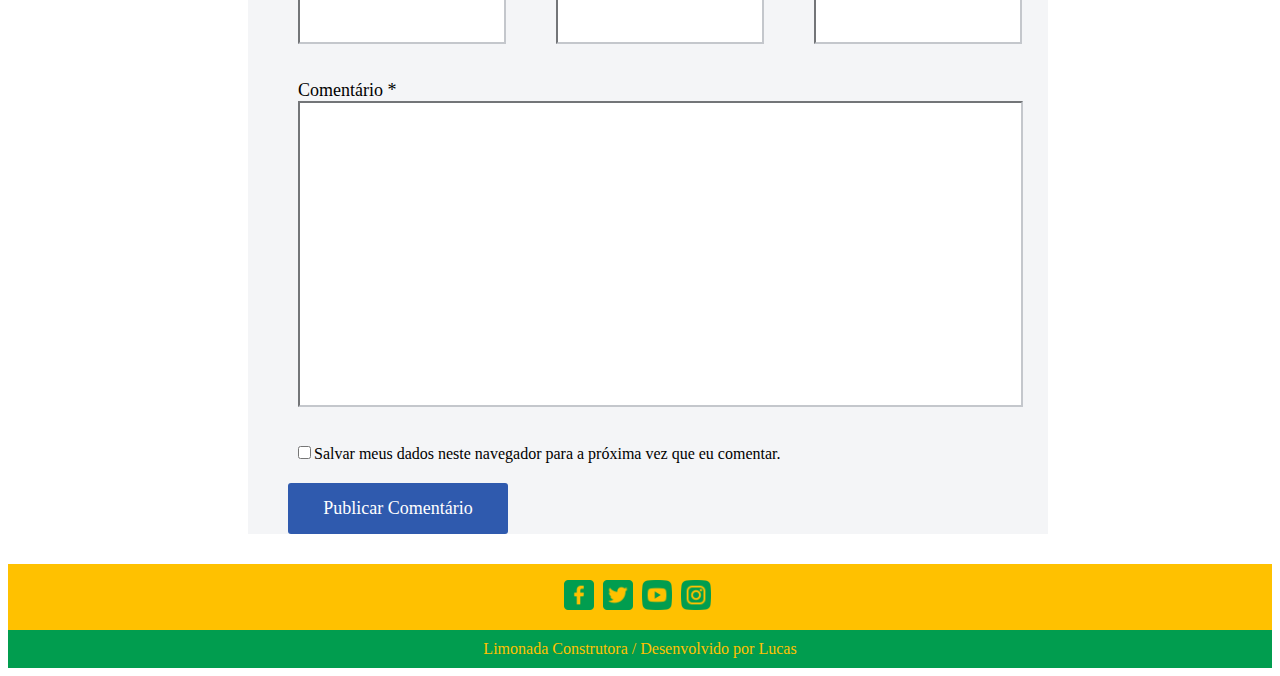
<file: lancamentoCondominioManoela.html>
<!DOCTYPE html>
<html lang="en">

<head>
    <meta charset="UTF-8">
    <meta name="viewport" content="width=device-width, initial-scale=1.0">
    <title>Lançamento</title>
    <link rel="stylesheet" href="lancamentoCondominioBeatriz.css">
</head>

<body>
    <div class="container">
        <a href="#">
            <img class="limonadaImg" src="limonada.png" alt="limonada">
        </a>

        <div class="grid">
            <a class="botoes" href="index.html">Início</a>
            <a class="botoes" href="quem_somos.html">Quem Somos</a>
            <a class="botoes" href="empreendimentos.html">Empreendimentos</a>
            <a class="botoes" href="portifolio.html">Portifólio</a>
            <a class="botoes" href="blog.html">Blog</a>
            <a class="botoes" href="contato.html">Contato</a>
            <a href="perfil.html">
                <img class="imageUser" src="user.png" alt="">
            </a>
        </div>
    </div>

    <div class="ftPredio">
        <img class="engenheiroFoto" src="IMG_7585.PNG" alt="engenheiros">
        <div class="corzinha"></div>
        <div class="texto-sobre-imagem">Lançamento - Condomínio Manoela
        </div>
    </div>

    <div class="divDescricao">
        <p class="texto">Descubra o charme e conforto do Condomínio Manoela, uma residência excepcionalmente projetada
            no coração de São José. Este imóvel de dois andares oferece uma experiência de moradia única, perfeita para
            quem busca qualidade de vida e comodidade.
        </p>
    </div>

    <h1>Características Principais:</h1>

    <ul>
        <li>2 andares de espaço bem distribuído</li>
        <li>3 quartos espaçosos, ideais para famílias</li>
        <li>Ambientes iluminados e arejados</li>
        <li>Cozinha moderna e funcional</li>
        <li>Área de lazer privativa para momentos relaxantes</li>
    </ul>

    <h1>Fotos do empreendimento:</h1>
    <div class="divCentralizaPredio">
        <img class="predioLancamento" src="IMG_7585.PNG" alt="predio">
    </div>

    <div class="divAvaliacao">
        <p class="comentario">Deixe um Comentário</p>
        <p class="descricaoComentario">O endereço de Email não será publicado. Campos obrigatórios são marcados com *
        </p>
        <div class="ladoLado">
            <div class="separacao"> <label class="nome" for="nome">Nome *</label>
                <input class="tamanhoInput" type="text" id="nomeComentario" name="nomeComentario" required><br><br>
            </div>
            <div class="separacao"> <label class="nome" for="email">Email *</label>
                <input class="tamanhoInput" type="text" id="email" name="email" required><br><br>
            </div>
            <div class="separacao">
                <label class="nome" for="site">Site *</label>
                <input class="tamanhoInput" type="text" id="site" name="site" required><br><br>
            </div>
        </div>

        <div class="divComentario">
            <label class="comentarioLabel" for="comentario">Comentário *</label>
            <input class="labelComentario" type="text" id="comentario" name="comentario" required><br><br>
        </div>
        <div class="publicaComentario">
            <div>
                <input class="checkbox" type="checkbox">Salvar meus dados neste navegador para a próxima vez que eu
                comentar.
            </div>
            <a class="botaoPublicaComentario" href="#">Publicar Comentário</a>
        </div>
    </div>

    <footer class="footerAmarelo">
        <img class="imagemFooter" src="facebook.png" alt="facebook">
        <img class="imagemFooter" src="twitter.png" alt="twitter">
        <img class="imagemFooter" src="youtube.png" alt="youtube">
        <a href="https://www.instagram.com/lucas__l7">
            <img class="imagemFooter" src="instagram.png" alt="instagram">
        </a>
    </footer>

    <footer class="footerVerde">Limonada Construtora / Desenvolvido por Lucas</footer>
    <div class="containerImagem">
        <a href="#">
            <img class="canto-inferior-direito" src="setas.png" alt="Imagem">
        </a>
    </div>

    <div class="containerImagem">
        <img class="canto-inferior-esquerdo" src="whatsapp.png" alt="Imagem">
    </div>
</body>

</html>
</file>
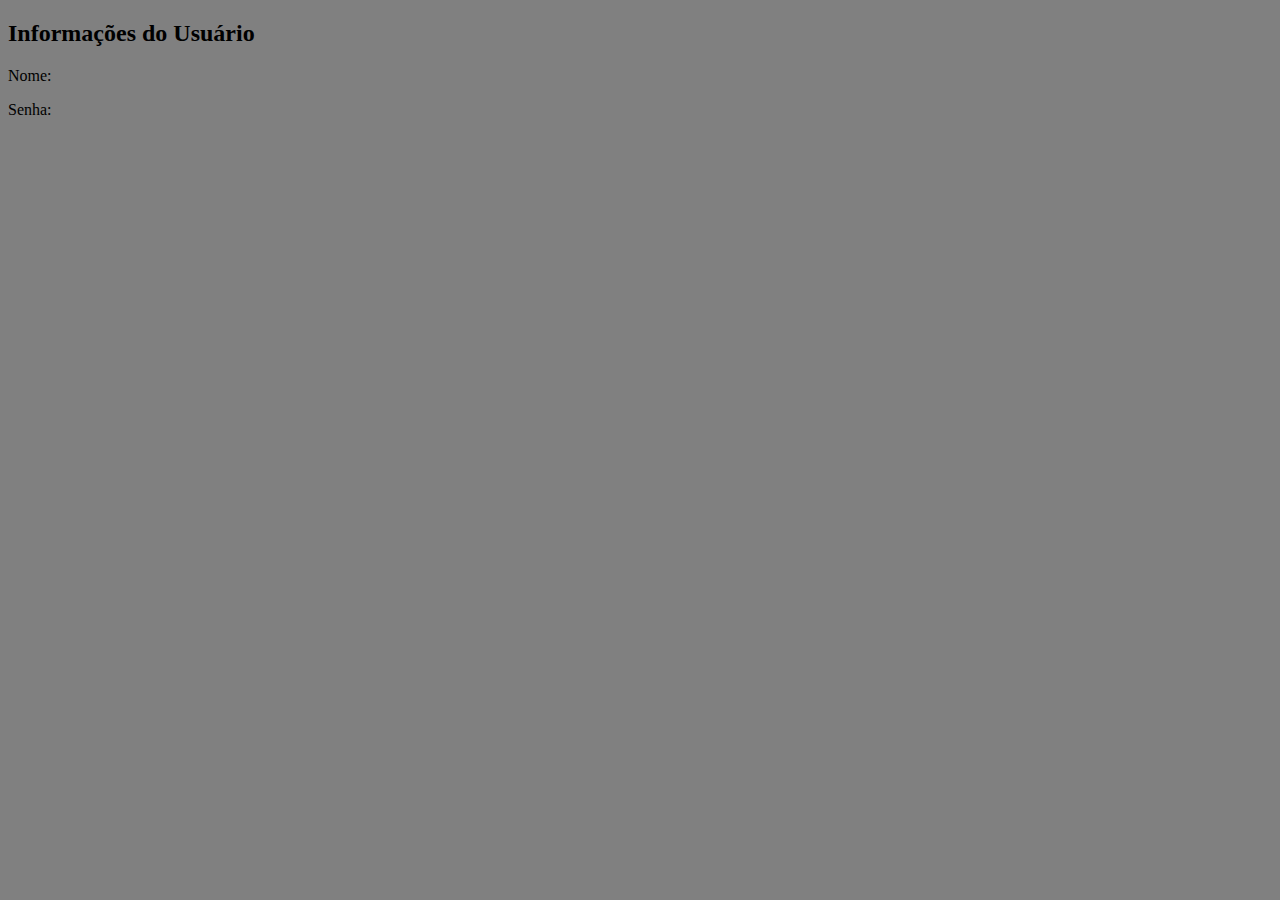
<file: perfil.html>
<!DOCTYPE html>
<html lang="en">
<head>
    <meta charset="UTF-8">
    <meta name="viewport" content="width=device-width, initial-scale=1.0">
    <title>Perfil do Usuário</title>
    <link rel="stylesheet" href="perfil.css">
</head>
<body>
    <div class="profile-info">
        <h2>Informações do Usuário</h2>
        <p>Nome: <span id="profile-nome"></span></p>
        <p>Senha: <span id="profile-senha"></span></p>
    </div>

    <script>
        // Retrieve data from localStorage
        var nome = localStorage.getItem("nome");
        var senha = localStorage.getItem("senha");
     
        // Display data in the profile page
        document.getElementById("profile-nome").textContent = nome;
        document.getElementById("profile-senha").textContent = senha;
    </script>
</body>
</html>
</file>
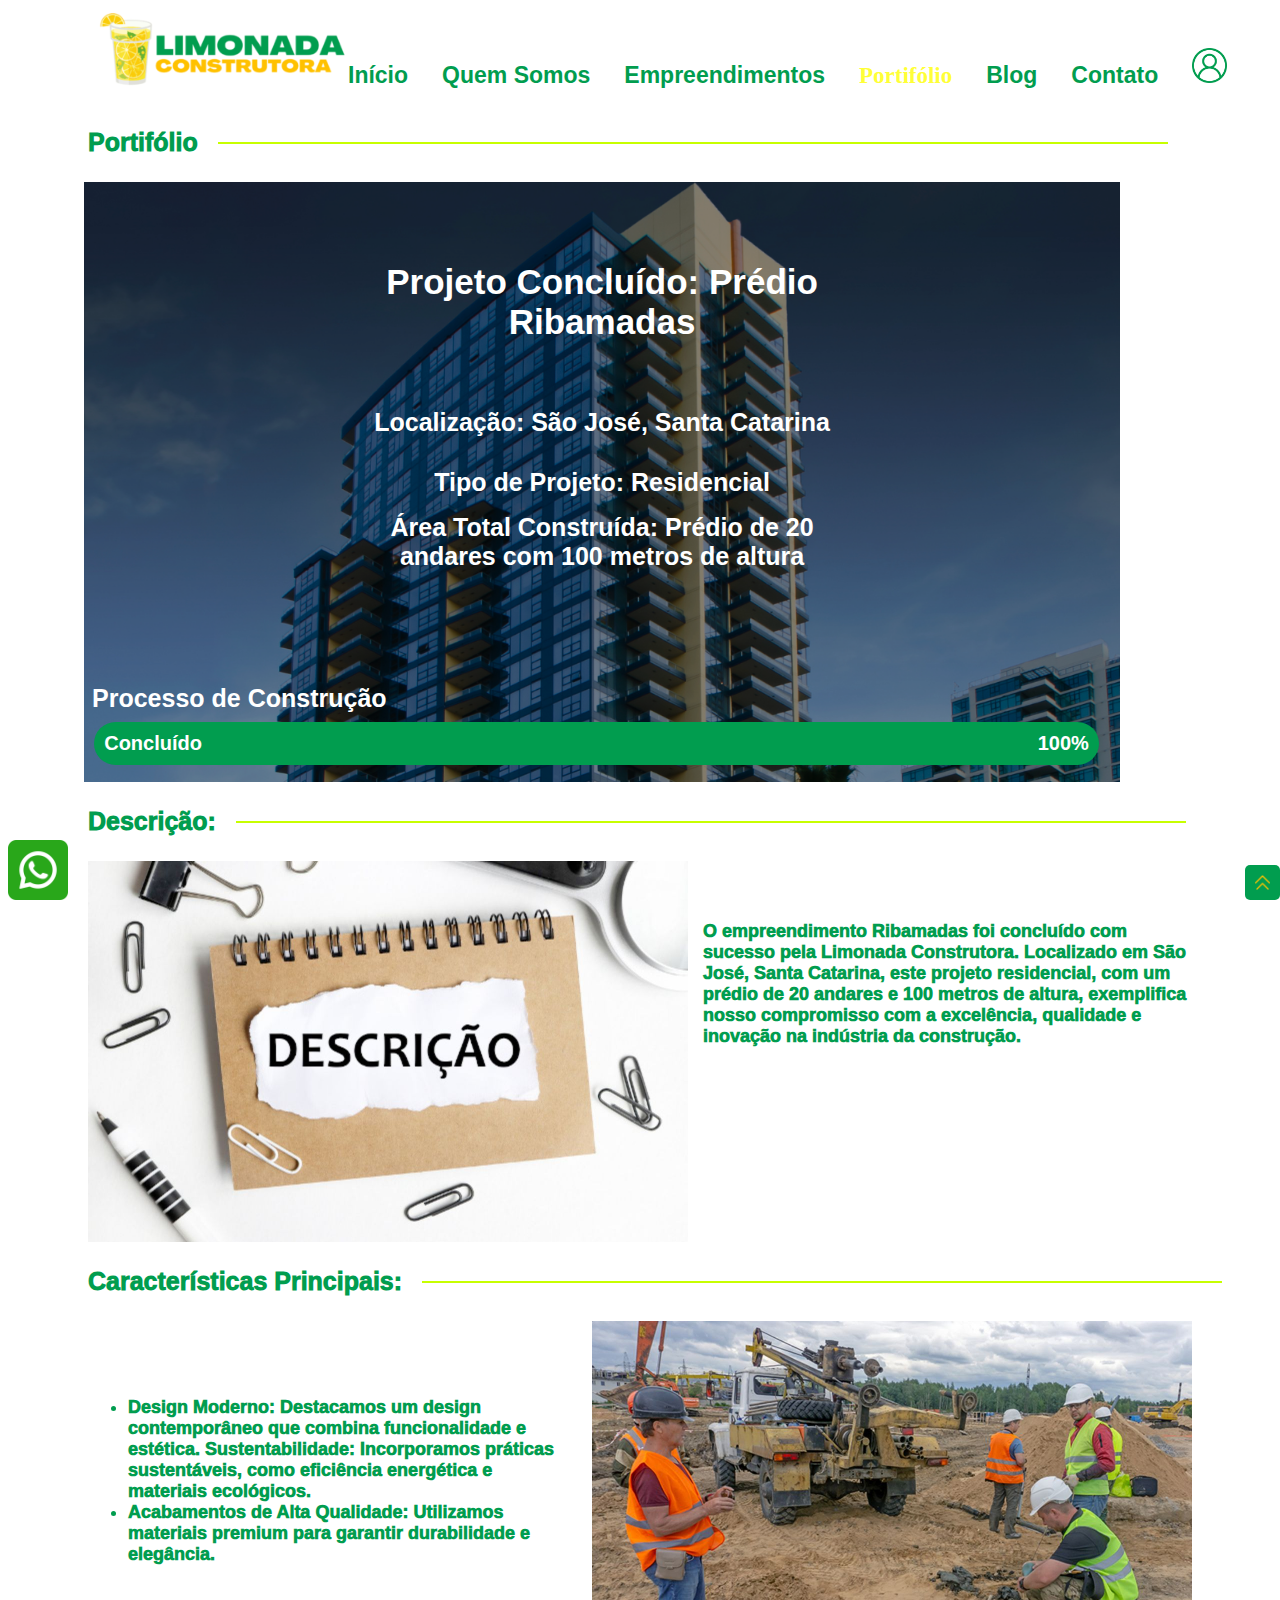
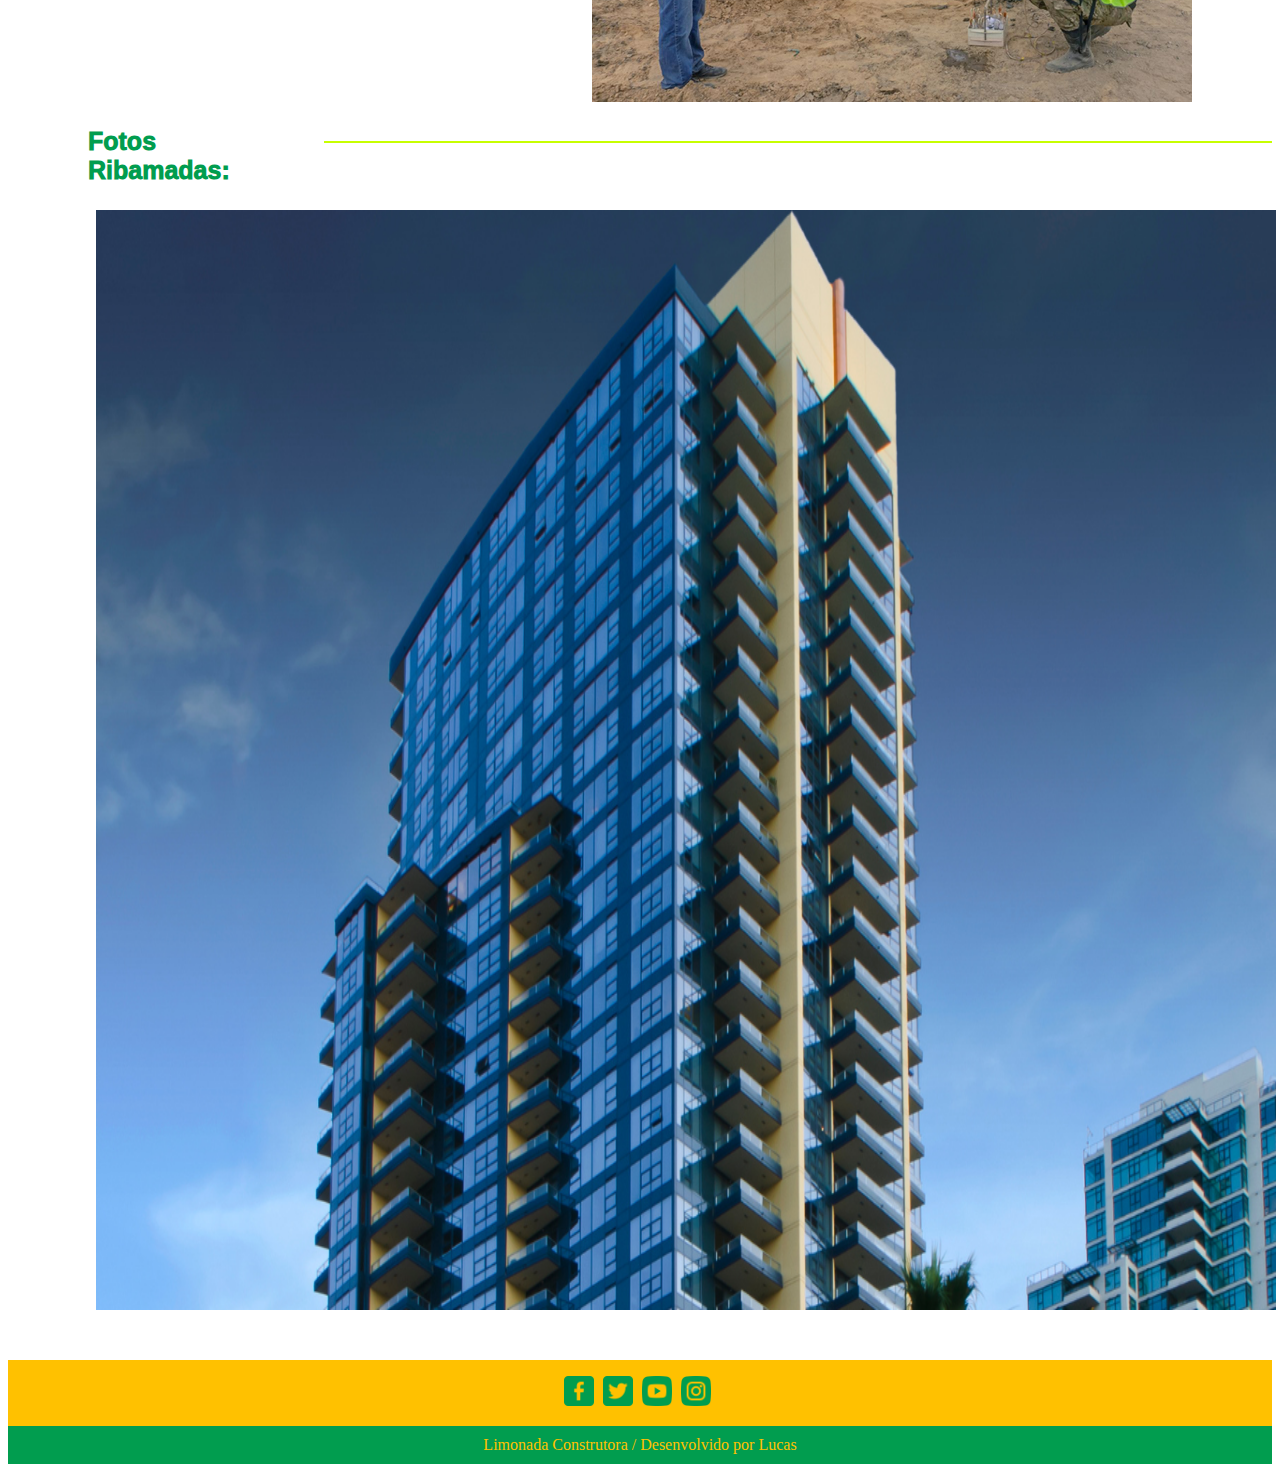
<file: portifolio.html>
<!DOCTYPE html>
<html lang="en">

<head>
    <meta charset="UTF-8">
    <meta name="viewport" content="width=device-width, initial-scale=1.0">
    <title>Portifólio</title>
    <link rel="stylesheet" href="portifolio.css">
</head>

<body>
    <div class="container">
        <a href="#">
            <img class="limonadaImg" src="limonada.png" alt="limonada">
        </a>

        <div class="grid">
            <a class="botoes" href="index.html">Início</a>
            <a class="botoes" href="quem_somos.html">Quem Somos</a>
            <a class="botoes" href="empreendimentos.html">Empreendimentos</a>
            <a class="inicio" href="portifolio.html">Portifólio</a>
            <a class="botoes" href="blog.html">Blog</a>
            <a class="botoes" href="contato.html">Contato</a>
            <a href="perfil.html">
                <img class="imageUser" src="user.png" alt="">
            </a>
        </div>
    </div>

    <div class="divNossosProjetos">
        <h3 class="nossosProjetos">Portifólio</h3>
        <img class="linhaAmarela" src="linhaHorizontal.png" alt="linhaHorizontal">
    </div>

    <div class="ftEngenheiro">
        <img class="engenheiroFoto" src="predioPortifolio.png" alt="engenheiros">
        <div class="corzinha"></div>
        <div class="titulo-sobre-imagem">Projeto Concluído: Prédio Ribamadas</div>
        <div class="texto-sobre-imagem">Localização: São José, Santa Catarina</div>
        <div class="texto1-sobre-imagem">Tipo de Projeto: Residencial</div>
        <div class="texto2-sobre-imagem">Área Total Construída: Prédio de 20 andares com 100 metros de altura</div>
        <div class="processoConstrucao">Processo de Construção</div>
        <div class="barraPorcentagem">
            Concluído <span class="barraPorcentagem1">100%</span>
        </div>
    </div>

    <div class="divNossosProjetos">
        <h3 class="nossosProjetos">Descrição: </h3>
        <img class="linhaAmarela" src="linhaHorizontal.png" alt="linhaHorizontal">
    </div>

    <div class="ftDescricaoLadoLado">
        <img class="imgDescricao" src="descricaoFoto.jpg" alt="descricaoFoto">
        <p class="descricaoFoto">O empreendimento Ribamadas foi concluído com sucesso pela Limonada Construtora.
            Localizado em São José, Santa Catarina, este projeto residencial, com um prédio de 20 andares e 100 metros
            de altura, exemplifica nosso compromisso com a excelência, qualidade e inovação na indústria da construção.
        </p>
    </div>

    <div class="divNossosProjetos">
        <h3 class="nossosProjetos">Características Principais:</h3>
        <img class="linhaAmarelaCaracteristica" src="linhaHorizontal.png" alt="linhaHorizontal">
    </div>

    <div class="ftDescricaoLadoLado">
        <ul>
            <li class="descricaoPedreiro">Design Moderno: Destacamos um design contemporâneo que combina
                funcionalidade e estética. Sustentabilidade: Incorporamos práticas sustentáveis, como eficiência
                energética
                e materiais ecológicos.</li>
            <li class="descricaoPedreiro1">Acabamentos de Alta Qualidade: Utilizamos materiais premium para
                garantir durabilidade e elegância.</li>
        </ul>
        <img class="imgPedreiro" src="pedreiroObra.jpg" alt="pedreiroObra">
    </div>

    <div class="divNossosProjetos">
        <h3 class="nossosProjetos">Fotos Ribamadas: </h3>
        <img class="linhaAmarela" src="linhaHorizontal.png" alt="linhaHorizontal">
    </div>

    <img class="predioPortifolio2" src="predioPortifolio.png" alt="predioPortifolio">

    <footer class="footerAmarelo">
        <img class="imagemFooter" src="facebook.png" alt="facebook">
        <img class="imagemFooter" src="twitter.png" alt="twitter">
        <img class="imagemFooter" src="youtube.png" alt="youtube">
        <a href="https://www.instagram.com/lucas__l7">
            <img class="imagemFooter" src="instagram.png" alt="instagram">
        </a>
    </footer>
    <footer class="footerVerde">Limonada Construtora / Desenvolvido por Lucas</footer>
    <div class="containerImagem">
        <a href="#">
            <img class="canto-inferior-direito" src="setas.png" alt="Imagem">
        </a>
    </div>
    <div class="containerImagem">
        <img class="canto-inferior-esquerdo" src="whatsapp.png" alt="Imagem">
    </div>
</body>
</file>
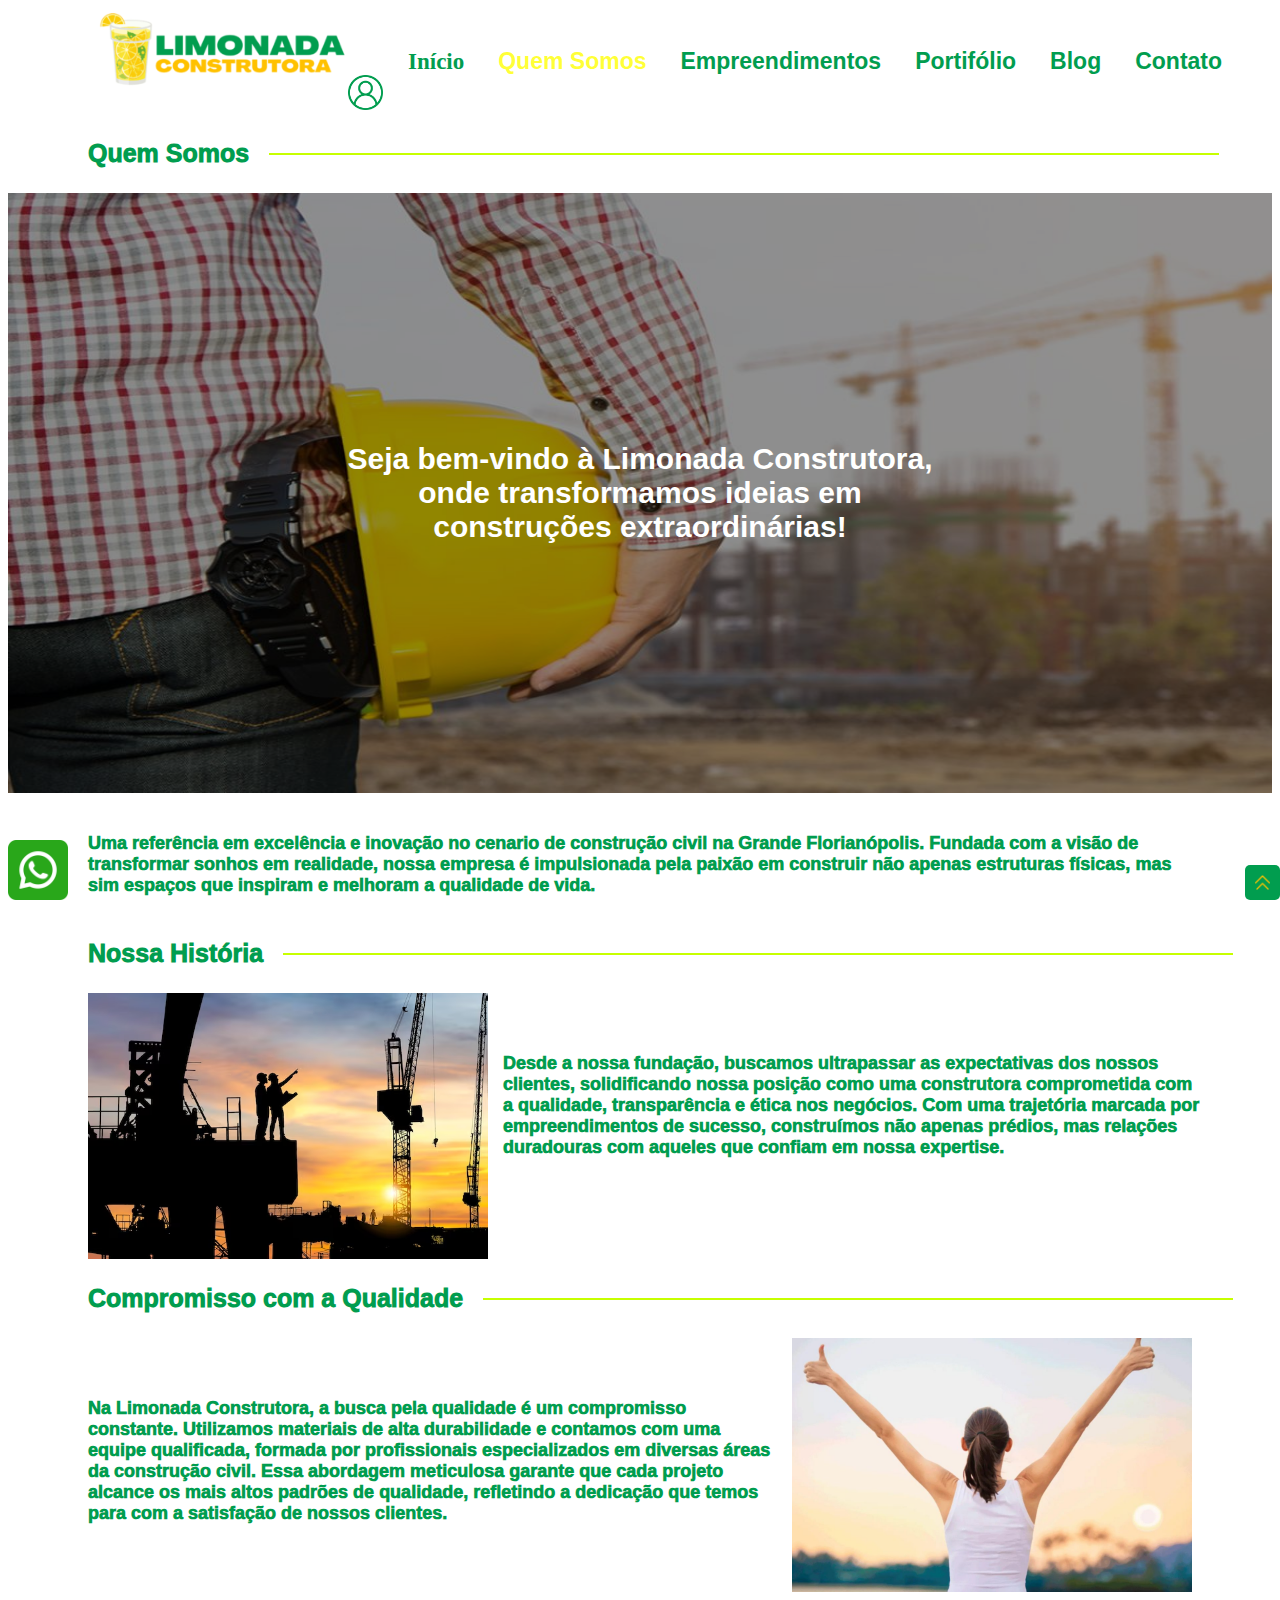
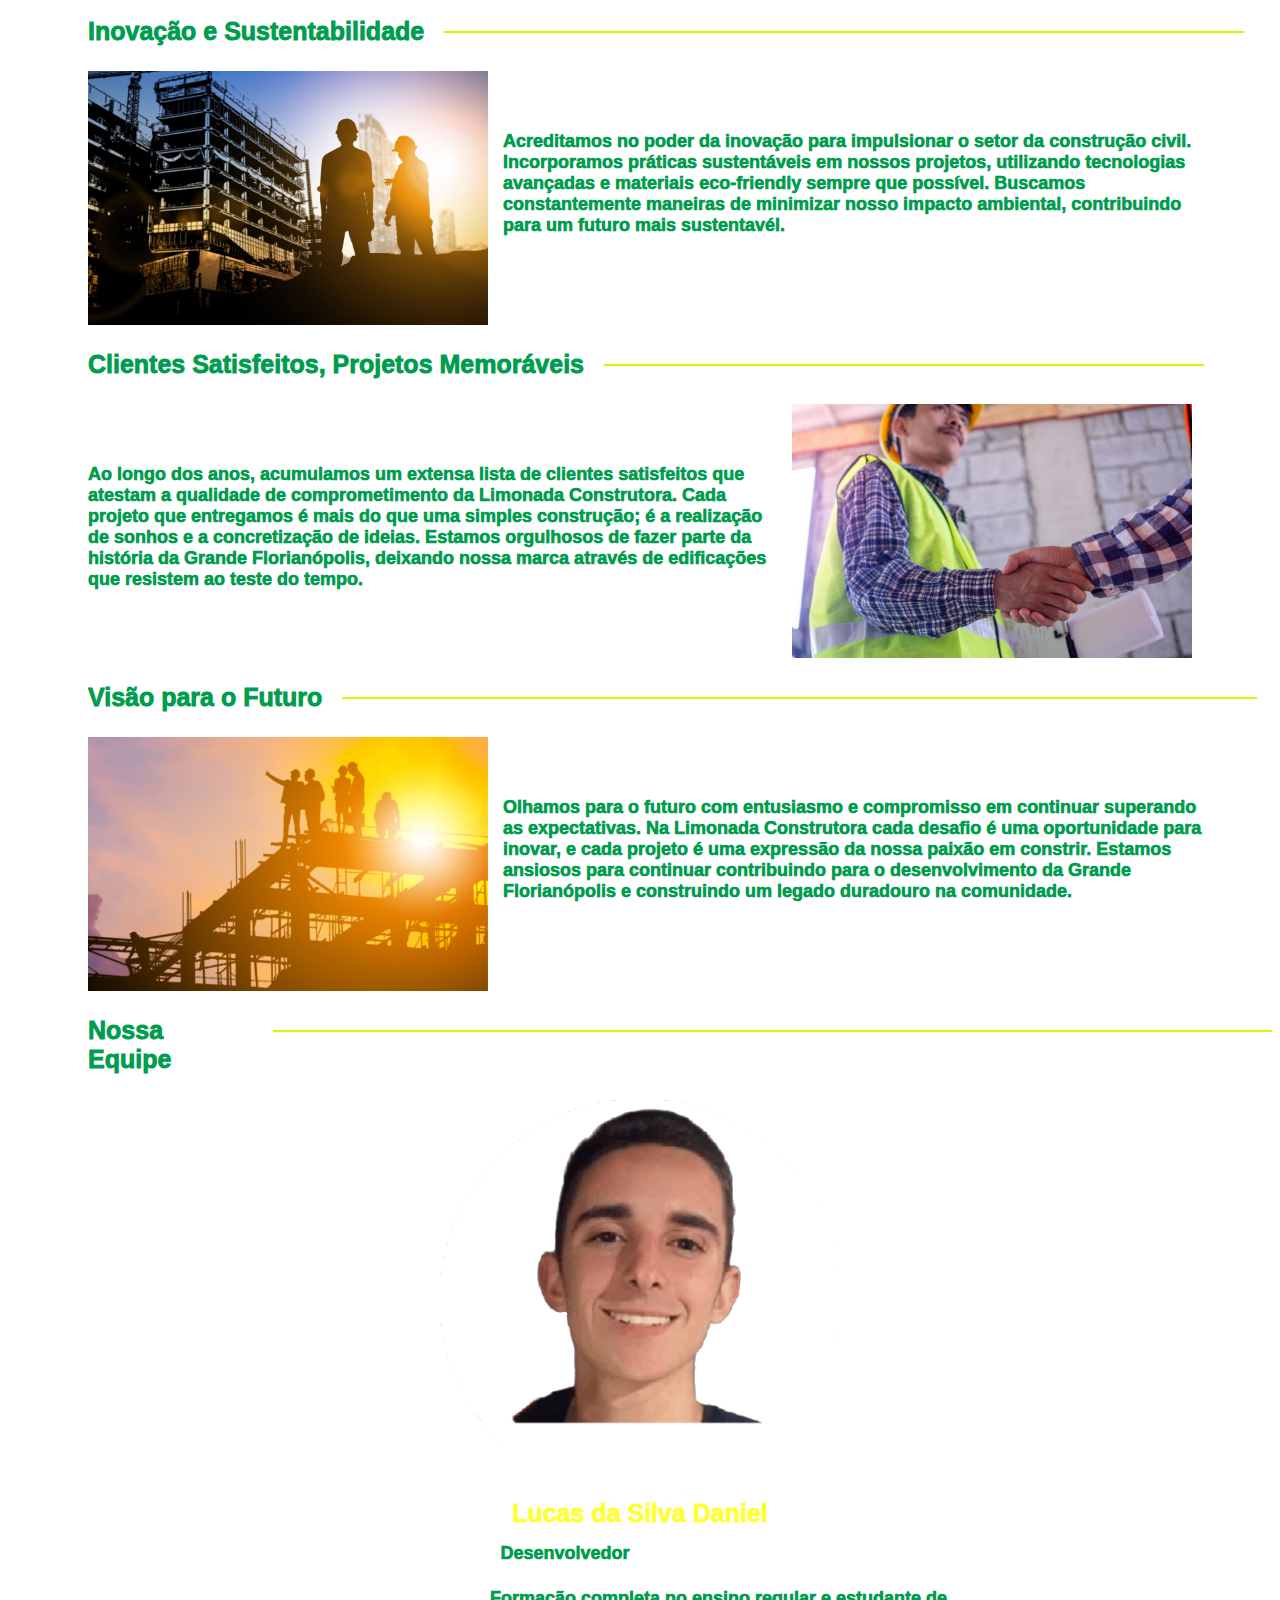
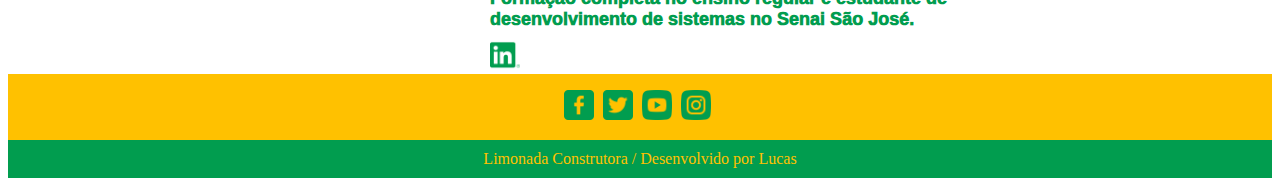
<file: quem_somos.html>
<!DOCTYPE html>
<html lang="en">

<head>
    <meta charset="UTF-8">
    <meta name="viewport" content="width=device-width, initial-scale=1.0">
    <title>Quem Somos</title>
    <link rel="stylesheet" href="quemSomos.css">
</head>

<body>
    <div class="container">
        <a href="#">
            <img class="limonadaImg" src="limonada.png" alt="limonada">
        </a>

        <div class="grid">
            <a class="inicio" href="index.html">Início</a>
            <a class="bt_quem_somos" href="quem_somos.html">Quem Somos</a>
            <a class="botoes" href="empreendimentos.html">Empreendimentos</a>
            <a class="botoes" href="portifolio.html">Portifólio</a>
            <a class="botoes" href="blog.html">Blog</a>
            <a class="botoes" href="contato.html">Contato</a>
            <a href="perfil.html">
                <img class="imageUser" src="user.png" alt="">
            </a>
        </div>
    </div>

    <div class="divQuemSomos">
        <h3 class="QuemSomos">Quem Somos</h3>
        <img class="linhaAmarela" src="linhaHorizontal.png" alt="linhaHorizontal">
    </div>

    <div class="ftEngenheiro">
        <img class="engenheiroFoto" src="engenheiroCapacete.jpg" alt="engenheiros">
        <div class="corzinha"></div>
        <div class="texto-sobre-imagem">
            Seja bem-vindo à Limonada Construtora, onde transformamos ideias em construções extraordinárias!
        </div>
    </div>

    <p class="informacoes">Uma referência em excelência e inovação no cenario de construção civil na Grande
        Florianópolis.
        Fundada com a visão de transformar sonhos em realidade, nossa empresa é impulsionada pela paixão em construir
        não apenas estruturas físicas, mas sim espaços que inspiram e melhoram a qualidade de vida.
    </p>

    <div class="divNossaHistoria">
        <h3 class="QuemSomos">Nossa História</h3>
        <img class="linhaAmarela" src="linhaHorizontal.png" alt="linhaHorizontal">
    </div>

    <div class="ftDescricaoLadoLado">
        <img class="imgPorDoSol" src="engenheiro_por_do_sol.avif" alt="engenheiro por do sol">
        <p class="descricaoFoto">Desde a nossa fundação, buscamos ultrapassar as expectativas dos nossos clientes,
            solidificando nossa posição como uma construtora comprometida com a qualidade,
            transparência e ética nos negócios. Com uma trajetória marcada por empreendimentos
            de sucesso, construímos não apenas prédios, mas relações duradouras com aqueles
            que confiam em nossa expertise.
        </p>
    </div>

    <div class="divCompromisso">
        <h3 class="QuemSomos">Compromisso com a Qualidade</h3>
        <img class="linhaAmarelaQuemSomos" src="linhaHorizontal.png" alt="linhaHorizontal">
    </div>

    <div class="ftDescricaoLadoLado">
        <p class="descricaoFotoMulherBeleza">Na Limonada Construtora, a busca pela qualidade é um compromisso constante.
            Utilizamos materiais de alta durabilidade e contamos com uma equipe qualificada, formada por profissionais
            especializados em diversas áreas da construção civil. Essa abordagem meticulosa garante que cada projeto
            alcance os mais altos padrões de qualidade, refletindo a dedicação que temos para com a satisfação de
            nossos clientes.
        </p>
        <img class="imgMulherBeleza" src="mulherBeleza.jpg" alt="Mulher Beleza">
    </div>

    <div class="divCompromisso">
        <h3 class="QuemSomos">Inovação e Sustentabilidade</h3>
        <img class="linhaAmarelaInovacao" src="linhaHorizontal.png" alt="linhaHorizontal">
    </div>

    <div class="ftDescricaoLadoLado">
        <img class="imgPorDoSol" src="engenheiroPredio.jpg" alt="engenheiro Predio">
        <p class="descricaoFoto">Acreditamos no poder da inovação para impulsionar o setor da
            construção civil. Incorporamos práticas sustentáveis em nossos projetos,
            utilizando tecnologias avançadas e materiais eco-friendly sempre que possível.
            Buscamos constantemente maneiras de minimizar nosso impacto ambiental, contribuindo
            para um futuro mais sustentavél.
        </p>
    </div>

    <div class="divCompromisso">
        <h3 class="QuemSomos">Clientes Satisfeitos, Projetos Memoráveis</h3>
        <img class="linhaAmarelaClientes" src="linhaHorizontal.png" alt="linhaHorizontal">
    </div>

    <div class="ftDescricaoLadoLado">
        <p class="descricaoFotoMulherBeleza">Ao longo dos anos, acumulamos um extensa lista de clientes
            satisfeitos que atestam a qualidade de comprometimento da Limonada Construtora.
            Cada projeto que entregamos é mais do que uma simples construção; é a realização de sonhos
            e a concretização de ideias. Estamos orgulhosos de fazer parte da história da Grande Florianópolis,
            deixando nossa marca através de edificações que resistem ao teste do tempo.
        </p>
        <img class="imgMulherBeleza" src="engenheiroCumprimentando.jpg" alt="engenheiro Cumprimentando">
    </div>

    <div class="divCompromisso">
        <h3 class="QuemSomos">Visão para o Futuro</h3>
        <img class="linhaAmarelaVisaoFuturo" src="linhaHorizontal.png" alt="linhaHorizontal">
    </div>

    <div class="ftDescricaoLadoLado">
        <img class="imgPorDoSol" src="VisaoParaOFuturo.png" alt="engenheiro Predio">
        <p class="descricaoFoto">Olhamos para o futuro com entusiasmo e compromisso em continuar superando
            as expectativas. Na Limonada Construtora cada desafio é uma oportunidade para inovar, e cada projeto
            é uma expressão da nossa paixão em constrir. Estamos ansiosos para continuar contribuindo para o
            desenvolvimento
            da Grande Florianópolis e construindo um legado duradouro na comunidade.
        </p>
    </div>

    <div class="divCompromisso">
        <h3 class="QuemSomos">Nossa Equipe</h3>
        <img class="linhaAmarelaIEquipe" src="linhaHorizontal.png" alt="linhaHorizontal">
    </div>

    <div class="nossaEquipe">
        <img class="imgEu" src="eu.png" alt="engenheiro Predio">
        <h3 class="nomeEquipe">Lucas da Silva Daniel</h3>
        <h4 class="formacaoEquipe">Desenvolvedor</h4>
        <h4 class="descricaoEquipe">Formação completa no ensino regular e estudante de
            desenvolvimento de sistemas no Senai São José.
        </h4>
        <a href="www.linkedin.com/in/lucas-silva-8a1367284">
            <img class="imagemLinkedin" src="linkedin.png" alt="linkedin">
        </a>
    </div>

    <footer class="footerAmarelo">
        <img class="imagemFooter" src="facebook.png" alt="facebook">
        <img class="imagemFooter" src="twitter.png" alt="twitter">
        <img class="imagemFooter" src="youtube.png" alt="youtube">
        <a href="https://www.instagram.com/lucas__l7">
            <img class="imagemFooter" src="instagram.png" alt="instagram">
        </a>
    </footer>

    <footer class="footerVerde">Limonada Construtora / Desenvolvido por Lucas</footer>

    <div class="containerImagem">
        <a href="#">
            <img class="canto-inferior-direito" src="setas.png" alt="Imagem">
        </a>
    </div>

    <div class="containerImagem">
        <img class="canto-inferior-esquerdo" src="whatsapp.png" alt="Imagem">
    </div>
</body>
</file>
<file: blog.css>
a {
    text-decoration: none;
}

.limonadaImg {
    width: 250px;
    height: auto;
    margin-bottom: 10px;
}

.container {
    display: flex;
    flex-direction: row;
    margin-left: 90px;
}

.grid {
    margin-top: 40px;
}

.inicio {
    color: rgba(255, 255, 0, 0.808);
    font-weight: 600;
    font-size: 23px;
    margin-right: 30px;
}

.botoes {
    color: #019d4f;
    font-weight: 600;
    font-size: 23px;
    margin-right: 30px;
    font-family: "Roboto", Sans-serif;
}

.botoes:hover {
    color: rgba(255, 255, 0, 0.808);
}

.imageUser {
    width: 35px;
    height: auto;
}

.blog {
    font-size: 40px;
    font-family: "Roboto", Sans-serif;
    font-weight: 1000;
    margin-left: 90px;
    margin-top: 60px;
}

.ftDescricaoLadoLado {
    display: flex;
    flex-direction: row;
}

.descricaoFoto {
    font-size: 16px;
    margin-right: 70px;
    margin-left: 15px;
    font-family: Arial, Helvetica, sans-serif;
}

.imgDescricao {
    margin-left: 80px;
    width: 400px;
    height: auto;
}

h2 {
    margin-left: 15px;
    font-family: "Roboto", Sans-serif;
    font-weight: 1000;
}

.criador {
    margin-left: 15px;
}

.ftDescricaoLadoLado2 {
    display: flex;
    flex-direction: row;
    margin-top: 90px;
}

.footerVerde {
    background-color: #019D4F;
    color: #FFC100;
    text-align: center;
    font-weight: 200;
    padding: 10px;
}

.footerAmarelo {
    background-color: #FFC100;
    padding: 16px;
    text-align: center;
    margin-top: 50px;
}

.imagemFooter {
    width: 30px;
    height: auto;
    cursor: pointer;
    margin-right: 5px;
}

.containerImagem {
    position: relative;
    cursor: pointer;
}

.canto-inferior-direito {
    position: fixed;
    bottom: 0;
    right: 0;
    z-index: 999;
    width: 15px;
    height: auto;
    background-color: #019D4F;
    border-radius: 5px;
    padding: 10px;
}

.canto-inferior-esquerdo {
    position: fixed;
    bottom: 0;
    z-index: 999;
    width: 60px;
    height: auto;
}
</file>
<file: empreendimentos.css>
a {
    text-decoration: none;
}

.limonadaImg {
    width: 250px;
    height: auto;
    margin-bottom: 10px;
}

.container {
    display: flex;
    flex-direction: row;
    margin-left: 90px;
}

.grid {
    margin-top: 40px;
}

.inicio {
    color: rgba(255, 255, 0, 0.808);
    font-weight: 600;
    font-size: 23px;
    margin-right: 30px;
}

.botoes {
    color: #019d4f;
    font-weight: 600;
    font-size: 23px;
    margin-right: 30px;
    font-family: "Roboto", Sans-serif;
}

.botoes:hover {
    color: rgba(255, 255, 0, 0.808);
}

.imageUser {
    width: 35px;
    height: auto;
}

.divNossosProjetos {
    display: flex;
    flex-direction: row;
    margin-top: 70px;
}

.nossosProjetos {
    color: #019D4F;
    font-weight: 1000;
    font-size: 25px;
    font-family: "Roboto", Sans-serif;
    /*Fonte das letras*/
    margin-left: 80px;
}

.predio {
    width: 250px;
    height: auto;
}

.divPredios {
    display: flex;
    flex-direction: row;
    justify-content: center;
}

.predio1 {
    margin-right: 15px;
    background-color: #FFC100;
    transition: transform 1s ease;
    /*Transição suave*/
    height: 400px;
}

.predio1:hover {
    transform: scale(1.1);
    /*Coloca o zoom*/
}

.predio1:not(:hover) {
    transform: scale(1);
    /*Tira o zoom*/
}

.predio2 {
    margin-right: 15px;
    background-color: #FFC100;
    transition: transform 1s ease;
    /*Transição suave*/
}

.predio2:hover {
    transform: scale(1.1);
    /*Coloca o zoom*/
}

.predio2:not(:hover) {
    transform: scale(1);
    /*Tira o zoom*/
}

.predio3 {
    margin-right: 15px;
    background-color: #FFC100;
    transition: transform 1s ease;
    /*Transição suave*/
}

.predio3:hover {
    transform: scale(1.1);
    /*Coloca o zoom*/
}

.predio3:not(:hover) {
    transform: scale(1);
    /*Tira o zoom*/
}

.predio4 {
    background-color: #FFC100;
    transition: transform 1s ease;
    /*Transição suave*/
}

.predio4:hover {
    transform: scale(1.1);
    /*Coloca o zoom*/
}

.predio4:not(:hover) {
    transform: scale(1);
    /*Tira o zoom*/
}

.descricaoFoto {
    color: #019D4F;
    font-weight: 1000;
    font-size: 25px;
    font-family: "Roboto", Sans-serif;
    /*Fonte das letras*/
    text-align: center;
    height: 3px;
}

.descricaoFoto2 {
    color: #019D4F;
    font-weight: 1000;
    font-size: 25px;
    font-family: "Roboto", Sans-serif;
    /*Fonte das letras*/
    text-align: center;
    height: 3px;
}

.descricaoFoto3 {
    color: #019D4F;
    text-align: center;
    height: 3px;
    margin-top: 40px;
    font-size: 18px;
}

.descricaoFoto4 {
    color: #019D4F;
    text-align: center;
    height: 3px;
    font-size: 18px;
}

.linhaAmarela {
    margin-top: 25px;
    margin-left: 20px;
    width: 950px;
    height: 30px;
}

.saibaMaisPredios {
    color: #FFC100;
    border-color: #019D4F;
    font-family: "Roboto", Sans-serif;
    font-weight: 800;
    background-color: #019D4F;
    border: #019D4F solid 10px;
    border-radius: 3px;
}

.divSaibaMaisPredios {
    text-align: center;
    margin-top: 30px;
}

.botaoSaibaMais {
    color: #FFC100;
    border-color: #019D4F;
    font-family: "Roboto", Sans-serif;
    font-weight: 800;
    background-color: #019D4F;
    border: #019D4F solid 10px;
    border-radius: 3px;
    width: 120px;
    cursor: pointer;
    font-size: 15px;
}

.footerVerde {
    background-color: #019D4F;
    color: #FFC100;
    text-align: center;
    font-weight: 200;
    padding: 10px;
}

.footerAmarelo {
    background-color: #FFC100;
    padding: 16px;
    text-align: center;
    margin-top: 30px;
}

.imagemFooter {
    width: 30px;
    height: auto;
    cursor: pointer;
    margin-right: 5px;
}

.containerImagem {
    position: relative;
    cursor: pointer;
}

.canto-inferior-direito {
    position: fixed;
    bottom: 0;
    right: 0;
    z-index: 999;
    width: 15px;
    height: auto;
    background-color: #019D4F;
    border-radius: 5px;
    padding: 10px;
}

.canto-inferior-esquerdo {
    position: fixed;
    bottom: 0;
    z-index: 999;
    width: 60px;
    height: auto;
}

.centralizaTag {
    width: 120px;
    height: 66px;
}
</file>
<file: lancamento.css>
a {
    text-decoration: none;
}

.limonadaImg {
    width: 250px;
    height: auto;
    margin-bottom: 10px;
}

.container {
    display: flex;
    flex-direction: row;
    margin-left: 90px;
}

.grid {
    margin-top: 40px;
}

.inicio {
    color: #019d4f;
    font-weight: 600;
    font-size: 23px;
    margin-right: 30px;
}

.botoes {
    color: #019d4f;
    font-weight: 600;
    font-size: 23px;
    margin-right: 30px;
    font-family: "Roboto", Sans-serif;
}

.botoes:hover {
    color: rgba(255, 255, 0, 0.808);
}

.imageUser {
    width: 35px;
    height: auto;
}

.engenheiroFoto {
    width: 100%;
    height: 450px;
    display: block;
}

.ftPredio {
    position: relative;
    display: inline-block;
    width: 100%;
    height: 450px;
    display: block;
}

.texto-sobre-imagem {
    position: absolute;
    top: 50%;
    left: 30%;
    transform: translate(-50%, -50%);
    padding: 10px;
    border-radius: 5px;
    color: white;
    font-family: "Roboto", Sans-serif;
    font-size: 40px;
    font-weight: 600;
    text-align: center;
}

.corzinha {
    background-color: rgba(0, 0, 0, 0.432);
    /*Cor de fundo com opacidade*/
    position: absolute;
    top: 0;
    left: 0;
    width: 100%;
    height: 100%;
}

.predioLancamento {
    width: 800px;
    height: auto;
}

.divCentralizaPredio {
    margin-left: 240px;
}

.texto {
    margin-right: 5px;
    font-size: 20px;
    margin-bottom: 0px;
}

.textoManoela {
    font-weight: bold;
    font-size: 20px;
    margin-bottom: 0px;
}

.divDescricao {
    display: flex;
    flex-direction: row;
    justify-content: center;
    margin-bottom: 0px;
}

.texto2 {
    font-size: 20px;
    margin-top: 0px;
    margin-bottom: 0px;
    margin-left: 240px;
}

h1 {
    margin-left: 240px;
}

li {
    margin-left: 220px;
    font-size: 20px;
}

.footerVerde {
    background-color: #019D4F;
    color: #FFC100;
    text-align: center;
    font-weight: 200;
    padding: 10px;
}

.footerAmarelo {
    background-color: #FFC100;
    padding: 16px;
    text-align: center;
    margin-top: 30px;
}

.imagemFooter {
    width: 30px;
    height: auto;
    cursor: pointer;
    margin-right: 5px;
}

.containerImagem {
    position: relative;
    cursor: pointer;
}

.canto-inferior-direito {
    position: fixed;
    bottom: 0;
    right: 0;
    z-index: 999;
    width: 15px;
    height: auto;
    background-color: #019D4F;
    border-radius: 5px;
    padding: 10px;
}

.canto-inferior-esquerdo {
    position: fixed;
    bottom: 0;
    z-index: 999;
    width: 60px;
    height: auto;
}

.divAvaliacao {
    background-color: #f4f5f7;
    margin-left: 240px;
    margin-right: 240px;
    width: 800px;
}

.comentario {
    font-size: 30px;
    font-weight: bold;
    padding-left: 50px;
    padding-top: 40px;
}

.descricaoComentario {
    padding-left: 50px;
    font-size: 18px;
}

.separacao {
    display: flex;
    flex-direction: column;
    margin-left: 50px;
}

.ladoLado {
    display: flex;
    flex-direction: row;
}

.nome {
    font-size: 18px;
}

.tamanhoInput {
    width: 200px;
    height: 40px;
    border-color: #c4c7cc;
}

.divComentario {
    display: flex;
    flex-direction: column;
}

.comentarioLabel {
    margin-left: 50px;
    font-size: 18px;
}

.labelComentario {
    margin-left: 50px;
    margin-right: 25px;
    border-color: #c4c7cc;
    height: 300px;
}

.checkbox {
    margin-left: 50px;
}

.publicaComentario {
    display: flex;
    flex-direction: column;
}

.botaoPublicaComentario {
    background-color: #2f5aae;
    border-radius: 3px;
    color: white;
    font-size: 18px;
    width: 200px;
    padding: 15px 10px 15px 10px;
    text-align: center;
    margin-left: 40px;
    margin-top: 20px;
}
</file>
<file: lancamentoCondominioBeatriz.css>
a {
    text-decoration: none;
}

.limonadaImg {
    width: 250px;
    height: auto;
    margin-bottom: 10px;
}

.container {
    display: flex;
    flex-direction: row;
    margin-left: 90px;
}

.grid {
    margin-top: 40px;
}

.inicio {
    color: #019d4f;
    font-weight: 600;
    font-size: 23px;
    margin-right: 30px;
}

.botoes {
    color: #019d4f;
    font-weight: 600;
    font-size: 23px;
    margin-right: 30px;
    font-family: "Roboto", Sans-serif;
}

.botoes:hover {
    color: rgba(255, 255, 0, 0.808);
}

.imageUser {
    width: 35px;
    height: auto;
}

.engenheiroFoto {
    width: 100%;
    height: 450px;
    display: block;
}

.ftPredio {
    position: relative;
    display: inline-block;
    width: 100%;
    height: 450px;
    display: block;
}

.texto-sobre-imagem {
    position: absolute;
    top: 50%;
    left: 30%;
    transform: translate(-50%, -50%);
    padding: 10px;
    border-radius: 5px;
    color: white;
    font-family: "Roboto", Sans-serif;
    font-size: 40px;
    font-weight: 600;
    text-align: center;
}

.corzinha {
    background-color: rgba(0, 0, 0, 0.432);
    /*Cor de fundo com opacidade*/
    position: absolute;
    top: 0;
    left: 0;
    width: 100%;
    height: 100%;
}

.predioLancamento {
    width: 800px;
    height: auto;
}

.divCentralizaPredio {
    margin-left: 240px;
}

.texto {
    margin-right: 230px;
    margin-left: 230px;
    font-size: 20px;
    margin-bottom: 0px;
}

.textoManoela {
    font-weight: bold;
    font-size: 20px;
    margin-bottom: 0px;
}

.divDescricao {
    display: flex;
    flex-direction: row;
    justify-content: center;
    margin-bottom: 0px;
}

.texto2 {
    font-size: 20px;
    margin-top: 0px;
    margin-bottom: 0px;
    margin-left: 240px;
}

h1 {
    margin-left: 240px;
}

li {
    margin-left: 220px;
    font-size: 20px;
}

.footerVerde {
    background-color: #019D4F;
    color: #FFC100;
    text-align: center;
    font-weight: 200;
    padding: 10px;
}

.footerAmarelo {
    background-color: #FFC100;
    padding: 16px;
    text-align: center;
    margin-top: 30px;
}

.imagemFooter {
    width: 30px;
    height: auto;
    cursor: pointer;
    margin-right: 5px;
}

.containerImagem {
    position: relative;
    cursor: pointer;
}

.canto-inferior-direito {
    position: fixed;
    bottom: 0;
    right: 0;
    z-index: 999;
    width: 15px;
    height: auto;
    background-color: #019D4F;
    border-radius: 5px;
    padding: 10px;
}

.canto-inferior-esquerdo {
    position: fixed;
    bottom: 0;
    z-index: 999;
    width: 60px;
    height: auto;
}

.divAvaliacao {
    background-color: #f4f5f7;
    margin-left: 240px;
    margin-right: 240px;
    width: 800px;
}

.comentario {
    font-size: 30px;
    font-weight: bold;
    padding-left: 50px;
    padding-top: 40px;
}

.descricaoComentario {
    padding-left: 50px;
    font-size: 18px;
}

.separacao {
    display: flex;
    flex-direction: column;
    margin-left: 50px;
}

.ladoLado {
    display: flex;
    flex-direction: row;
}

.nome {
    font-size: 18px;
}

.tamanhoInput {
    width: 200px;
    height: 40px;
    border-color: #c4c7cc;
}

.divComentario {
    display: flex;
    flex-direction: column;
}

.comentarioLabel {
    margin-left: 50px;
    font-size: 18px;
}

.labelComentario {
    margin-left: 50px;
    margin-right: 25px;
    border-color: #c4c7cc;
    height: 300px;
}

.checkbox {
    margin-left: 50px;
}

.publicaComentario {
    display: flex;
    flex-direction: column;
}

.botaoPublicaComentario {
    background-color: #2f5aae;
    border-radius: 3px;
    color: white;
    font-size: 18px;
    width: 200px;
    padding: 15px 10px 15px 10px;
    text-align: center;
    margin-left: 40px;
    margin-top: 20px;
}
</file>
<file: perfil.css>
body {
    background-color: gray;
}
</file>
<file: portifolio.css>
a {
    text-decoration: none;
}

.limonadaImg {
    width: 250px;
    height: auto;
    margin-bottom: 10px;
}

.container {
    display: flex;
    flex-direction: row;
    margin-left: 90px;
}

.grid {
    margin-top: 40px;
}

.inicio {
    color: rgba(255, 255, 0, 0.808);
    font-weight: 600;
    font-size: 23px;
    margin-right: 30px;
}

.botoes {
    color: #019d4f;
    font-weight: 600;
    font-size: 23px;
    margin-right: 30px;
    font-family: "Roboto", Sans-serif;
}

.botoes:hover {
    color: rgba(255, 255, 0, 0.808);
}

.imageUser {
    width: 35px;
    height: auto;
}

.divNossosProjetos {
    display: flex;
    flex-direction: row;

}

.nossosProjetos {
    color: #019D4F;
    font-weight: 1000;
    font-size: 25px;
    font-family: "Roboto", Sans-serif;
    margin-left: 80px;
}


.linhaAmarela {
    margin-top: 25px;
    margin-left: 20px;
    width: 950px;
    height: 30px;
}

.engenheiroFoto {
    width: 100%;
    height: 600px;
    display: block;
}

.ftEngenheiro {
    position: relative;
    display: inline-block;
    width: 82%;
    left: 6%;
    height: 600px;
    display: block;
}

.titulo-sobre-imagem {
    position: absolute;
    top: 20%;
    left: 50%;
    transform: translate(-50%, -50%);
    padding: 10px;
    color: white;
    font-family: "Roboto", Sans-serif;
    font-size: 35px;
    font-weight: 600;
    text-align: center;
}

.texto-sobre-imagem {
    position: absolute;
    top: 40%;
    left: 50%;
    transform: translate(-50%, -50%);
    padding: 10px;
    color: white;
    font-family: "Roboto", Sans-serif;
    font-size: 25px;
    font-weight: 600;
    text-align: center;
}

.corzinha {
    background-color: rgba(0, 0, 0, 0.432);
    /*Cor de fundo com opacidade*/
    position: absolute;
    top: 0;
    left: 0;
    width: 100%;
    height: 100%;
}

.texto1-sobre-imagem {
    position: absolute;
    top: 50%;
    left: 50%;
    transform: translate(-50%, -50%);
    padding: 10px;
    color: white;
    font-family: "Roboto", Sans-serif;
    font-size: 25px;
    font-weight: 600;
    text-align: center;
}

.texto2-sobre-imagem {
    position: absolute;
    top: 60%;
    left: 50%;
    transform: translate(-50%, -50%);
    padding: 10px;
    color: white;
    font-family: "Roboto", Sans-serif;
    font-size: 25px;
    font-weight: 600;
    text-align: center;
}

.processoConstrucao {
    position: absolute;
    top: 86%;
    left: 15%;
    transform: translate(-50%, -50%);
    color: white;
    font-family: "Roboto", Sans-serif;
    font-size: 25px;
    font-weight: 600;
    text-align: center;
}

.barraPorcentagem {
    position: absolute;
    top: 90%;
    left: 1%;
    border-radius: 25px;
    padding: 10px;
    color: white;
    background-color: #019D4F;
    font-family: "Roboto", Sans-serif;
    font-size: 20px;
    font-weight: 600;
    text-align: left;
    width: 95%; 
}

.barraPorcentagem1 {
    float: right; 
    color: white;
    font-family: "Roboto", Sans-serif;
    font-size: 20px;
    font-weight: 600;
    text-align: right; 
}

.ftDescricaoLadoLado {
    display: flex;
    flex-direction: row;
}

.descricaoFoto {
    color: #019D4F;
    font-family: "Roboto", Sans-serif;
    font-weight: 1000;
    font-size: 18px;
    margin-right: 70px;
    margin-left: 15px;
    margin-top: 60px;
}

.imgDescricao {
    margin-left: 80px;
    width: 600px;
    height: auto;
}

.linhaAmarelaCaracteristica {
    margin-top: 25px;
    margin-left: 20px;
    width: 800px;
    height: 30px;
}

.descricaoPedreiro {
    margin-left: 80px;
    color: #019D4F;
    font-family: "Roboto", Sans-serif;
    font-weight: 1000;
    font-size: 18px;
    margin-right: 20px;
    margin-top: 60px;
}

.descricaoPedreiro1 {
    margin-left: 80px;
    color: #019D4F;
    font-family: "Roboto", Sans-serif;
    font-weight: 1000;
    font-size: 18px;
    margin-right: 20px;
}

.imgPedreiro {
    width: 600px;
    height: auto;
    margin-right: 80px;
}

.predioPortifolio2 {
    width: 1180px;
    height: 1100px;
    display: block;
    margin-left: 7%;
}

.footerVerde {
    background-color: #019D4F;
    color: #FFC100;
    text-align: center;
    font-weight: 200;
    padding: 10px;
}

.footerAmarelo {
    background-color: #FFC100;
    padding: 16px;
    text-align: center;
    margin-top: 50px;
}

.imagemFooter {
    width: 30px;
    height: auto;
    cursor: pointer;
    margin-right: 5px;
}

.containerImagem {
    position: relative;
    cursor: pointer;
}

.canto-inferior-direito {
    position: fixed;
    bottom: 0;
    right: 0;
    z-index: 999;
    width: 15px;
    height: auto;
    background-color: #019D4F;
    border-radius: 5px;
    padding: 10px;
}

.canto-inferior-esquerdo {
    position: fixed;
    bottom: 0;
    z-index: 999;
    width: 60px;
    height: auto;
}
</file>
<file: quemSomos.css>
a {
    text-decoration: none;
}

.limonadaImg {
    width: 250px;
    height: auto;
    margin-bottom: 10px;
}

.container {
    display: flex;
    flex-direction: row;
    margin-left: 90px;
}

.grid {
    margin-top: 40px;
}

.inicio {
    color: #019d4f;
    font-weight: 600;
    font-size: 23px;
    margin-right: 30px;
    margin-left: 60px;
}

.bt_quem_somos {
    color: rgba(255, 255, 0, 0.808);
    font-weight: 600;
    font-size: 23px;
    margin-right: 30px;
    font-family: "Roboto", Sans-serif;
}

.botoes {
    color: #019d4f;
    font-weight: 600;
    font-size: 23px;
    margin-right: 30px;
    font-family: "Roboto", Sans-serif;
}

.botoes:hover {
    color: rgba(255, 255, 0, 0.808);
}

.inicio:hover {
    color: rgba(255, 255, 0, 0.808);
}

.imageUser {
    width: 35px;
    height: auto;
}

.divQuemSomos {
    display: flex;
    flex-direction: row;
}

.linhaAmarela {
    margin-top: 25px;
    margin-left: 20px;
    width: 950px;
    height: 30px;
}

.QuemSomos {
    color: #019D4F;
    font-weight: 1000;
    font-size: 25px;
    font-family: "Roboto", Sans-serif;
    /*Fonte das letras*/
    margin-left: 80px;
}


.engenheiroFoto {
    width: 100%;
    height: 600px;
    display: block;
}

.ftEngenheiro {
    position: relative;
    display: inline-block;
    width: 100%;
    height: 600px;
    display: block;
}

.texto-sobre-imagem {
    position: absolute;
    top: 50%;
    left: 50%;
    transform: translate(-50%, -50%);
    padding: 10px;
    border-radius: 5px;
    color: white;
    font-family: "Roboto", Sans-serif;
    font-size: 30px;
    font-weight: 600;
    text-align: center;
}

.corzinha {
    background-color: rgba(0, 0, 0, 0.432);
    /*Cor de fundo com opacidade*/
    position: absolute;
    top: 0;
    left: 0;
    width: 100%;
    height: 100%;
}

.informacoes {
    color: #019D4F;
    font-family: "Roboto", Sans-serif;
    font-weight: 1000;
    font-size: 18px;
    margin-left: 80px;
    margin-right: 80px;
    margin-top: 40px;
}

.divNossaHistoria {
    display: flex;
    flex-direction: row;
}

.descricaoFoto {
    color: #019D4F;
    font-family: "Roboto", Sans-serif;
    font-weight: 1000;
    font-size: 18px;
    margin-right: 70px;
    margin-left: 15px;
    margin-top: 60px;
}

.imgPorDoSol {
    margin-left: 80px;
    width: 400px;
    height: auto;
}

.ftDescricaoLadoLado {
    display: flex;
    flex-direction: row;
}

.divCompromisso {
    display: flex;
    flex-direction: row;
}

.linhaAmarelaQuemSomos {
    margin-top: 25px;
    margin-left: 20px;
    width: 750px;
    height: 30px;
}

.imgMulherBeleza {
    width: 400px;
    height: auto;
    margin-right: 80px;
}

.descricaoFotoMulherBeleza {
    margin-left: 80px;
    color: #019D4F;
    font-family: "Roboto", Sans-serif;
    font-weight: 1000;
    font-size: 18px;
    margin-right: 20px;
    margin-top: 60px;
}

.linhaAmarelaInovacao {
    margin-top: 25px;
    margin-left: 20px;
    width: 800px;
    height: 30px;
}

.linhaAmarelaClientes {
    margin-top: 25px;
    margin-left: 20px;
    width: 600px;
    height: 30px;
}

.linhaAmarelaIEquipe {
    margin-top: 25px;
    margin-left: 20px;
    width: 1000px;
    height: 30px;
}

.linhaAmarelaVisaoFuturo {
    margin-top: 25px;
    margin-left: 20px;
    width: 915px;
    height: 30px;
}

.nossaEquipe {
    display: flex;
    align-items: center;
    flex-direction: column;
}

.imgEu {
    width: 400px;
    height: auto;
}

.nomeEquipe {
    color: rgba(255, 255, 0, 0.808);
    font-weight: 1000;
    font-size: 25px;
    font-family: "Roboto", Sans-serif;
    margin-bottom: 15px;
    margin-top: 0px;
}

.formacaoEquipe {
    color: #019D4F;
    font-family: "Roboto", Sans-serif;
    font-weight: 1000;
    font-size: 18px;
    margin: 0px;
    margin-right: 150px;
}

.descricaoEquipe {
    color: #019D4F;
    font-family: "Roboto", Sans-serif;
    font-weight: 1000;
    font-size: 18px;
    margin-bottom: 10px;
    margin-left: 200px;
    width: 500px;
}

.footerVerde {
    background-color: #019D4F;
    color: #FFC100;
    text-align: center;
    font-weight: 200;
    padding: 10px;
}

.footerAmarelo {
    background-color: #FFC100;
    padding: 16px;
    text-align: center;
}

.imagemFooter {
    width: 30px;
    height: auto;
    cursor: pointer;
    margin-right: 5px;
}

.containerImagem {
    position: relative;
    cursor: pointer;
}

.canto-inferior-direito {
    position: fixed;
    bottom: 0;
    right: 0;
    z-index: 999;
    width: 15px;
    height: auto;
    background-color: #019D4F;
    border-radius: 5px;
    padding: 10px;
}

.canto-inferior-esquerdo {
    position: fixed;
    bottom: 0;
    z-index: 999;
    width: 60px;
    height: auto;
}

.imagemLinkedin {
    width: 30px;
    height: auto;
    cursor: pointer;
    margin-right: 270px;
}
</file>
